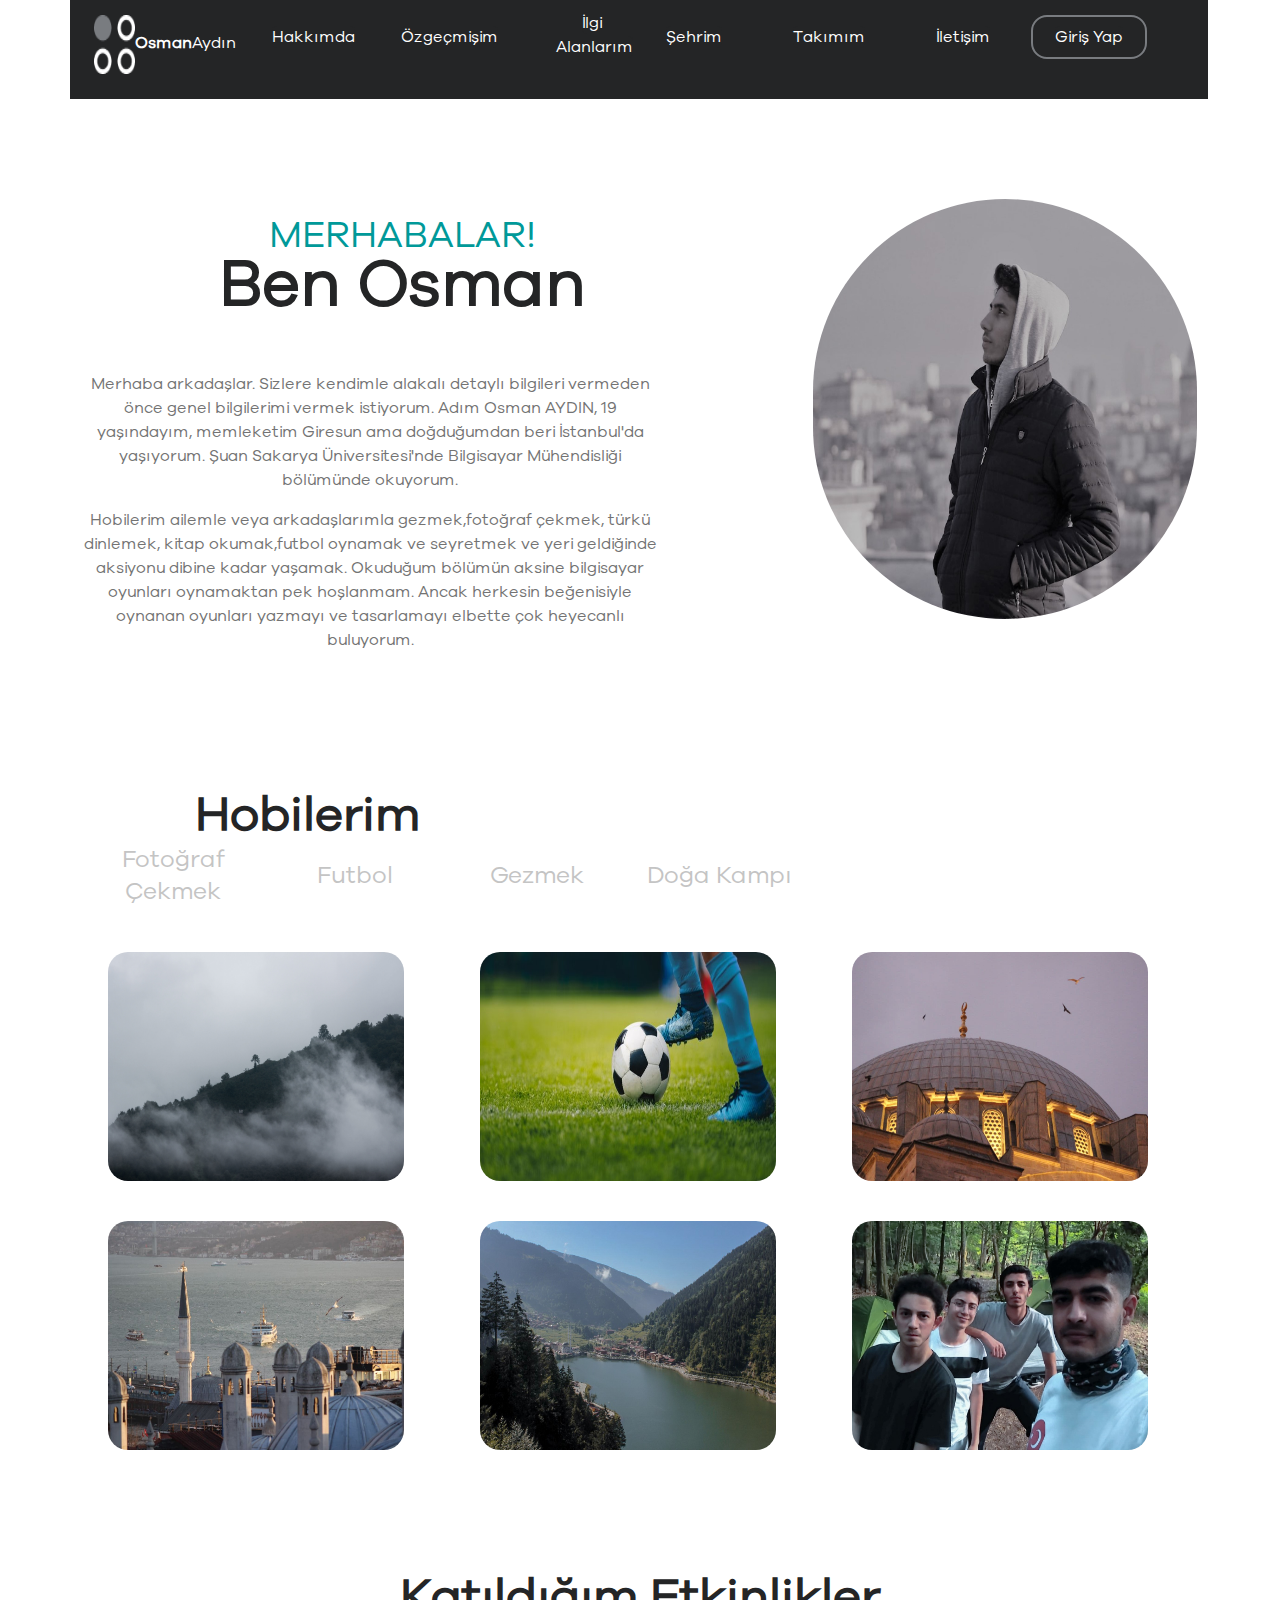
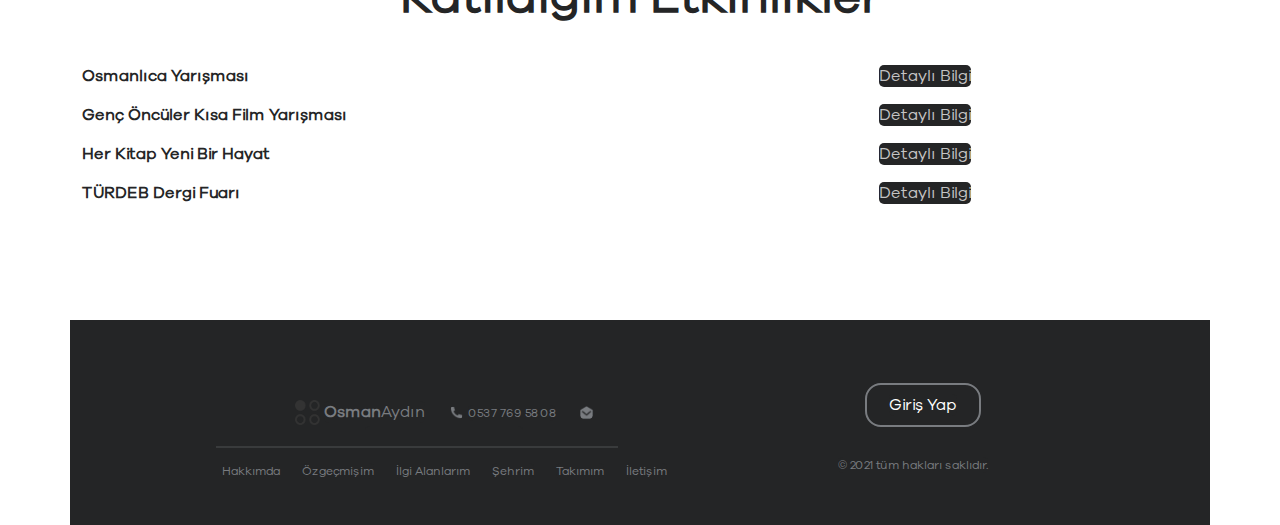
<file: Proje Ödevi/index.html>
<html>
	<head>
		<link rel="stylesheet" href="css/bootstrap.min.css">
		<link rel="stylesheet" type="text/css" href="stil.css">
		<link rel="stylesheet" type="text/css" href="sayfam.css">
		<title>Hakkımda</title>
		<meta charset="UTF-8">
	</head>

	<body>
		


		<div class="container">
			<div class="row" style="margin-bottom: 100px; width: 102%; height: 11%; background-color: #242526; color: white; ">
				<div class="col-sm-6 col-md-2 "style="padding-top:1.3%;text-align: center;"><img class="bastaresim" src="fotolar/baslik1.png" ><b>Osman</b>Aydın</div>
				<div class="col-sm-6 col-md-1" style="padding-top:2.2%; text-align: left;"><a href="index.html">Hakkımda</a> </div>
				<div class="col-sm-6 col-md-2" style="padding-top:2.2%; text-align: center;"><a href="ozgecmisim.html">Özgeçmişim</a> </div>
				<div class="col-sm-6 col-md-1" style="padding-top:1%;text-align: center;"><a href="ilgiAlanlarim.html">İlgi Alanlarım</a> </div>
				<div class="col-sm-6 col-md-1" style="padding-top:2.2%;text-align: right;"><a href="sehrim.html">Şehrim</a> </div>
				<div class="col-sm-6 col-md-2" style="padding-top:2.2%;text-align: center;"><a href="takimim.html">Takımım</a> </div>
				<div class="col-sm-6 col-md-1" style="padding-top:2.2%; text-align: left;"><a href="iletisim.html">İletişim</a> </div>
				<div class="col-sm-6 col-md-2">
					<form>
						<button class="nav-link" style="margin-top: 9%; text-align: center; color:white;border: 2px solid #797C80; border-radius: 16px;background-color: #242526; width: 70%; "><a href="girisyap.html">Giriş Yap</a></button>
					</form>
				</div>
			</div>
			<div class="row" style="margin-bottom: 125px;">
				<div class="col-sm-7">
					<h1 class="baslik" style="margin-top:20px;margin-bottom: 70px;"><p class="fw-normal">MERHABALAR!</p><b class="fw-bold" style=" font-size: 65px;  color: #242526;">Ben Osman</b></h1>
					<div class="metin">
					<p style="color: #737373;font-size: 16px; ">Merhaba arkadaşlar. Sizlere kendimle alakalı detaylı bilgileri vermeden önce genel bilgilerimi vermek istiyorum. Adım Osman AYDIN, 19 yaşındayım, memleketim Giresun ama doğduğumdan beri İstanbul'da yaşıyorum. Şuan Sakarya Üniversitesi'nde Bilgisayar Mühendisliği bölümünde okuyorum. </p>
					<p style="color: #737373;font-size: 16px;">Hobilerim ailemle veya arkadaşlarımla gezmek,fotoğraf çekmek, türkü dinlemek, kitap okumak,futbol oynamak ve seyretmek ve  yeri geldiğinde aksiyonu dibine kadar yaşamak. Okuduğum bölümün aksine bilgisayar oyunları oynamaktan pek hoşlanmam. Ancak herkesin beğenisiyle oynanan oyunları yazmayı ve tasarlamayı elbette çok heyecanlı buluyorum.</p>
					</div>
				</div>
				<div class="col-sm-5">
					<img id="resmim" src="fotolar/resmim.jpg" style="margin-left: 65px; margin-top: 0px;">
				</div>

			</div>
			<div class="row" style="margin-bottom: 45px;">
					<div class="col-sm-5"> 
						<div class="sayfaBaslik" >Hobilerim</div>
				</div>
				<div class="row"style="margin-bottom: 45px;">
					<div class="altBaslik">
						<div class="col-sm-2">Fotoğraf Çekmek </div>
						<div class="col-sm-2" style="text-align: center;">Futbol </div>
						<div class="col-sm-2" style="text-align: center;">Gezmek</div>
						<div class="col-sm-2" style="text-align: center;">Doğa Kampı</div>
					</div>
				</div>
				<div class="row"  style="margin-bottom: 40px; ">
						<div class="col-sm-4"><img class="hobiResimleri" style="width: 85%; " src="fotolar/dag.jpg"></div>
						<div class="col-sm-4"><img class="hobiResimleri" src="fotolar/futbol.jpg"></div>
						<div class="col-sm-4"><img class="hobiResimleri" src="fotolar/cami.jpg"></div>
				</div>
				<div class="row" style="margin-bottom: 80px;" >
						<div class="col-sm-4"><img class="hobiResimleri" src="fotolar/eminonu.jpg"></div>
						<div class="col-sm-4"><img class="hobiResimleri" src="fotolar/uzungol.jpg"></div>
						<div class="col-sm-4"><img class="hobiResimleri" src="fotolar/kamp.jpg"></div>
				</div>
			</div>



				<div class="row" style="margin-bottom: 45px;">
					<div class="sayfaBaslik" >Katıldığım Etkinlikler</div>
				</div>

				<div class="row" style="margin-bottom: 100px;">
					<div class="katildigimEtkinlikler">
						<div class="col-sm-12">
							<div class="row" style="margin-bottom: 15px;">
								<div class="col-sm-6" style="text-align: left;"><b>Osmanlıca Yarışması</b></div>
								<div class="col-sm-6" style="text-align: center;"><a href="https://istanbul.meb.gov.tr/www/liseli-gencler-osmanlica-yarisiyor/icerik/1790" style="text-decoration: none; color: #C4C4C4;" >Detaylı Bilgi</a></div>
							</div>
							<div class="row" style="margin-bottom: 15px;">
								<div class="col-sm-6" style="text-align: left;"><b>Genç Öncüler Kısa Film Yarışması</b></div>
								<div class="col-sm-6" style="text-align: center;"><a href="https://www.genconculer.com/genc-onculer-kisadan-hisse-kisa-film-gunleri-tanitimi-yapildi.html?yazi=genc-onculer-kisadan-hisse-kisa-film-gunleri-tanitimi-yapildi" style="text-decoration: none; color: #C4C4C4;" >Detaylı Bilgi</a></div>
							</div>
							<div class="row" style="margin-bottom: 15px;">
								<div class="col-sm-6" style="text-align: left;"><b>Her Kitap Yeni Bir Hayat</b></div>
								<div class="col-sm-6" style="text-align: center;"><a href="https://onder.org.tr/tr/Haber/her-kitap-yeni-bir-hayat-hb2e9ce" style="text-decoration: none; color: #C4C4C4;" >Detaylı Bilgi</a></div>
							</div>
							<div class="row" style="margin-bottom: 15px;">
								<div class="col-sm-6" style="text-align: left;"><b>TÜRDEB Dergi Fuarı</b></div>
								<div class="col-sm-6" style=" text-align: center;"><a href="https://www.turdeb.org/fuarlar/uluslararasi-dergi-fuari/" style="margin-bottom:500px; text-decoration: none; color: #C4C4C4;" >Detaylı Bilgi</a></div>
							</div>
						</div>
					</div>
				</div>
				<!-- footer -->
				<div class="row" style="background-color:#242526; height: 110px;  " > 
						<div class="col-md-5" style="margin-left:12%; margin-top: 80px;">
							<img src="fotolar/baslik.png" style=" width: 25px; height: 25px;">
							<a style="color: #797C80; background-color:#242526;" ><b>Osman</b>Aydın</a>
							<img src="fotolar/phone.png" style="margin-left: 20px; border-radius: 10px; width: 15px; height: 15px;">
							<a style=" color: #797C80; background-color:#242526; font-size: 12px;" >0537 769 58 08</a>
							<img src="fotolar/mail.png" style="margin-left: 20px; border-radius: 10px; width: 15px; height: 15px;">
							<a style=" color: #797C80; background-color:#242526; font-size: 12px;" >osmnaydin1453@gmail.com</a>
						</div>
						<div class="col-md-2" style="margin-left:15%; margin-top: 60px; ">
							<form>
						<button class="nav-link" style="margin-top: 2%; text-align: center; color:white;border: 2px solid #797C80; border-radius: 16px;background-color: #242526; width: 70%; "><a href="girisyap.html">Giriş Yap</a></button>
					</form>
						</div>

				</div>
				<div class="row">
					<div class="col-sm-12" style="background-color:#242526; height: 15px;"><hr style=" margin-left:12% ;width:36%; border: 1px solid #797C80;"/></div>
				</div>		
				<div class="row" style="background-color:#242526; height: 80px; font-size: 12px;" >
						<div class="col-md-5" style="margin-left:12%;margin-top:1.5%;"> 
							<a style="color: #797C80" href="index.html">Hakkımda</a> 
							<a style="margin-left:19px; color: #797C80" href="ozgecmisim.html">Özgeçmişim</a>
							<a style="margin-left:19px; color: #797C80" href="ilgiAlanlarim.html">İlgi Alanlarım</a> 
							<a style="margin-left:19px; color: #797C80" href="sehrim.html">Şehrim</a>
							<a style="margin-left:19px; color: #797C80" href="takimim.html">Takımım</a>
							<a style="margin-left:19px; color: #797C80" href="iletisim.html">İletişim</a>
						</div>
						<div class="col-md-5" style="text-align: left; margin-top:1%;">
							<a style="margin-left:32%; color:#797C80">© 2021 tüm hakları saklıdır.</a>
						</div>
				</div>

		</div>


		
	</body>
</html>
</file>
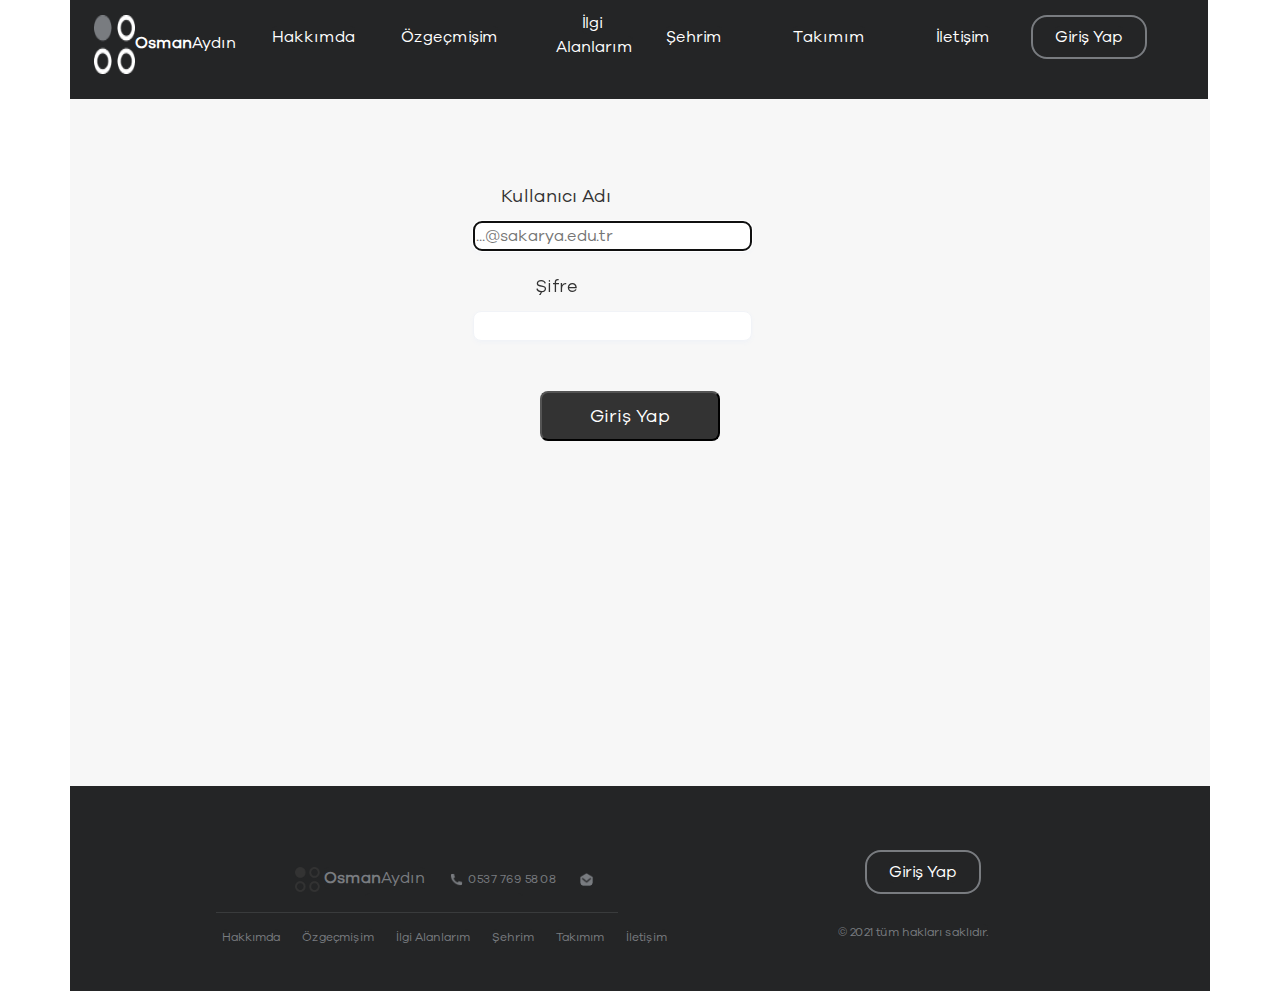
<file: Proje Ödevi/girisyap.html>
<html>
	<head>
		<link rel="stylesheet" href="css/bootstrap.min.css">
		<link rel="stylesheet" type="text/css" href="stil.css">
		<link rel="stylesheet" type="text/css" href="sayfam.css">
		<title>Giriş Yap</title>
		<meta charset="UTF-8">
	</head>

	<body>
		
		<div class="container">
			<div class="row" style="width: 102%; height: 11%; background-color: #242526; color: white; ">
				<div class="col-sm-6 col-md-2 "style="padding-top:1.3%;text-align: center;"><img class="bastaresim" src="fotolar/baslik1.png" ><b>Osman</b>Aydın</div>
				<div class="col-sm-6 col-md-1" style="padding-top:2.2%; text-align: left;"><a href="index.html">Hakkımda</a> </div>
				<div class="col-sm-6 col-md-2" style="padding-top:2.2%; text-align: center;"><a href="ozgecmisim.html">Özgeçmişim</a> </div>
				<div class="col-sm-6 col-md-1" style="padding-top:1%;text-align: center;"><a href="ilgiAlanlarim.html">İlgi Alanlarım</a> </div>
				<div class="col-sm-6 col-md-1" style="padding-top:2.2%;text-align: right;"><a href="sehrim.html">Şehrim</a> </div>
				<div class="col-sm-6 col-md-2" style="padding-top:2.2%;text-align: center;"><a href="takimim.html">Takımım</a> </div>
				<div class="col-sm-6 col-md-1" style="padding-top:2.2%; text-align: left;"><a href="iletisim.html">İletişim</a> </div>
				<div class="col-sm-6 col-md-2">
					<form>
						<button class="nav-link" style="margin-top: 9%; text-align: center; color:white;border: 2px solid #797C80; 
						border-radius: 16px;background-color: #242526; width: 70%; "><a href="girisyap.html">Giriş Yap</a></button>
					</form>
				</div>
			</div>

			
			<div class="row" style=" background-color: #F7F7F7;">
				<form name="formum" action="girisyap.php" method="post"  style="margin-bottom: 45px;">
					<div class="col-sm-12 col-md-6"> <label style="margin-top: 15%;" class="iletisimLabel" for="kullaniciAdi">Kullanıcı Adı</label>   </div>
					<div class="col-sm-12 col-md-6"> <input type="email" class="iletisimText" name="kullaniciAdi" id="kullaniciAdi" 
						placeholder="...@sakarya.edu.tr" autofocus>  </div>
					<div class="col-sm-12 col-md-6"> <label class="iletisimLabel" for="sifre">Şifre</label>   </div>
					<div class="col-sm-12 col-md-6"> <input type="password" class="iletisimText" name="sifre" id="sifre" required>  </div>

					<div class="col-sm-12 col-md-6 "> <input class="buton" style="margin-top:50px; font-size: 18px; background-color: #333333; 
					margin-left: 82%; border-radius: 8px; width: 180px;
						margin-bottom: 300px; " type="submit" value="Giriş Yap"></div>
				</form>
				
			</div>






			<!-- footer -->
			<div class="row" style="background-color:#242526; height: 110px;  " > 
						<div class="col-md-5" style="margin-left:12%; margin-top: 80px;">
							<img src="fotolar/baslik.png" style="width: 25px; height: 25px;">
							<a style="color: #797C80; background-color:#242526;" ><b>Osman</b>Aydın</a>
							<img src="fotolar/phone.png" style="margin-left: 20px; border-radius: 10px; width: 15px; height: 15px;">
							<a style=" color: #797C80; background-color:#242526; font-size: 12px;" >0537 769 58 08</a>
							<img src="fotolar/mail.png" style="margin-left: 20px; border-radius: 10px; width: 15px; height: 15px;">
							<a style=" color: #797C80; background-color:#242526; font-size: 12px;" >osmnaydin1453@gmail.com</a>
						</div>
						<div class="col-md-2" style="margin-left:15%; margin-top: 60px; ">
							<form>
								<button class="nav-link" style="margin-top: 2%; text-align: center; color:white;border: 2px solid #797C80;
								 border-radius: 16px;background-color: #242526; width: 70%; "><a href="girisyap.html">Giriş Yap</a></button>
							</form>
						</div>

			</div>
			<div class="row">
					<div class="col-sm-12" style="background-color:#242526; height: 15px;"><hr style=" margin-left:12% ;width:36%; 
					border-bottom: 1px solid #797C80;"/></div>
			</div>		
			<div class="row" style="background-color:#242526; height: 80px; font-size: 12px;" >
					<div class="col-md-5" style="margin-left:12%;margin-top:1.5%;"> 
						<a style="color: #797C80" href="index.html">Hakkımda</a> 
						<a style="margin-left:19px; color: #797C80" href="ozgecmisim.html">Özgeçmişim</a>
						<a style="margin-left:19px; color: #797C80" href="ilgiAlanlarim.html">İlgi Alanlarım</a> 
						<a style="margin-left:19px; color: #797C80" href="sehrim.html">Şehrim</a>
						<a style="margin-left:19px; color: #797C80" href="takimim.html">Takımım</a>
						<a style="margin-left:19px; color: #797C80" href="iletisim.html">İletişim</a>
					</div>
					<div class="col-md-5" style="text-align: left; margin-top:1%;">
						<a style="margin-left:32%; color:#797C80">© 2021 tüm hakları saklıdır.</a>
					</div>
			</div>



		</div>


	</body>


</html>
</file>
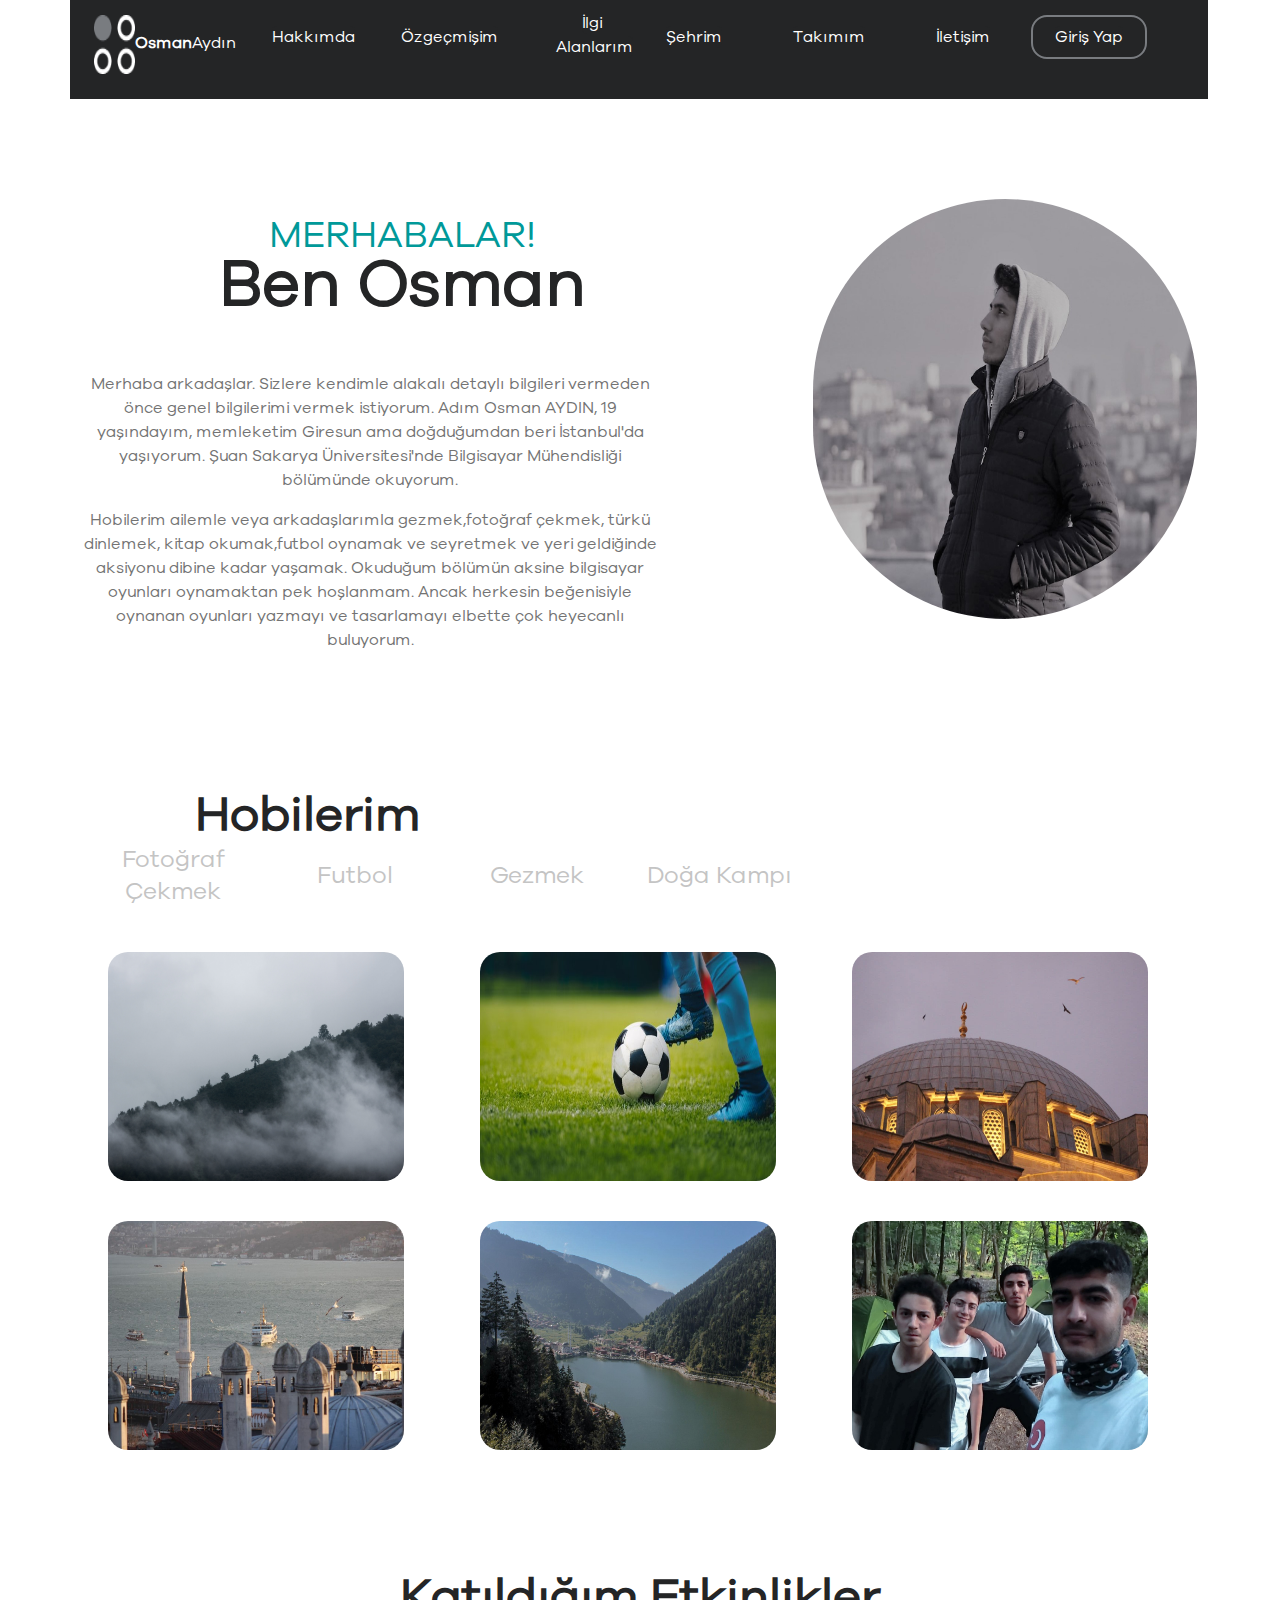
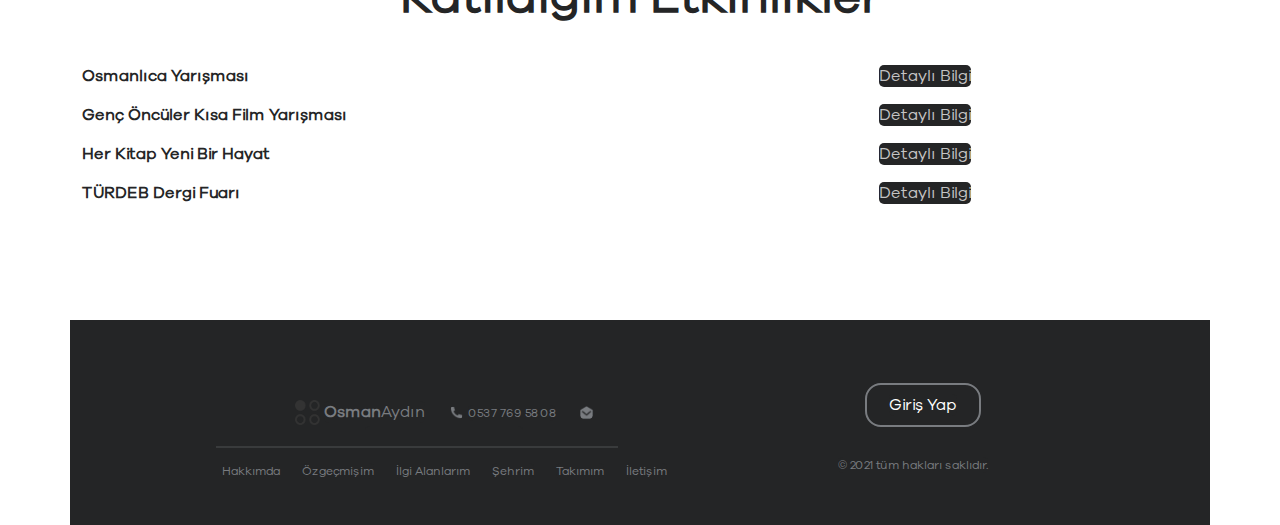
<file: Proje Ödevi/girisyap1.html>
<html>
	<head>
		<link rel="stylesheet" href="css/bootstrap.min.css">
		<link rel="stylesheet" type="text/css" href="stil.css">
		<link rel="stylesheet" type="text/css" href="sayfam.css">
		<title>Hakkımda</title>
		<meta charset="UTF-8">
	</head>

	<body>
		
        <script type="text/javascript">
            alert("Hoşgeldin Osman!")
        </script>

		<div class="container">
			<div class="row" style="margin-bottom: 100px; width: 102%; height: 11%; background-color: #242526; color: white; ">
				<div class="col-sm-6 col-md-2 "style="padding-top:1.3%;text-align: center;"><img class="bastaresim" src="fotolar/baslik1.png" ><b>Osman</b>Aydın</div>
				<div class="col-sm-6 col-md-1" style="padding-top:2.2%; text-align: left;"><a href="http://webtekprojem.42web.io/index.html">Hakkımda</a> </div>
				<div class="col-sm-6 col-md-2" style="padding-top:2.2%; text-align: center;"><a href="http://webtekprojem.42web.io/ozgecmisim.html">Özgeçmişim</a> </div>
				<div class="col-sm-6 col-md-1" style="padding-top:1%;text-align: center;"><a href="http://webtekprojem.42web.io/ilgiAlanlarim.html">İlgi Alanlarım</a> </div>
				<div class="col-sm-6 col-md-1" style="padding-top:2.2%;text-align: right;"><a href="http://webtekprojem.42web.io/sehrim.html">Şehrim</a> </div>
				<div class="col-sm-6 col-md-2" style="padding-top:2.2%;text-align: center;"><a href="http://webtekprojem.42web.io/takimim.html">Takımım</a> </div>
				<div class="col-sm-6 col-md-1" style="padding-top:2.2%; text-align: left;"><a href="http://webtekprojem.42web.io/iletisim.html">İletişim</a> </div>
				<div class="col-sm-6 col-md-2">
					<form>
						<button class="nav-link" style="margin-top: 9%; text-align: center; color:white;border: 2px solid #797C80; border-radius: 16px;background-color: #242526; width: 70%; "><a href="http://webtekprojem.42web.io/girisyap.html">Giriş Yap</a></button>
					</form>
				</div>
			</div>
			<div class="row" style="margin-bottom: 125px;">
				<div class="col-sm-7">
					<h1 class="baslik" style="margin-top:20px;margin-bottom: 70px;"><p class="fw-normal">MERHABALAR!</p><b class="fw-bold" style=" font-size: 65px;  color: #242526;">Ben Osman</b></h1>
					<div class="metin">
					<p style="color: #737373;font-size: 16px; ">Merhaba arkadaşlar. Sizlere kendimle alakalı detaylı bilgileri vermeden önce genel bilgilerimi vermek istiyorum. Adım Osman AYDIN, 19 yaşındayım, memleketim Giresun ama doğduğumdan beri İstanbul'da yaşıyorum. Şuan Sakarya Üniversitesi'nde Bilgisayar Mühendisliği bölümünde okuyorum. </p>
					<p style="color: #737373;font-size: 16px;">Hobilerim ailemle veya arkadaşlarımla gezmek,fotoğraf çekmek, türkü dinlemek, kitap okumak,futbol oynamak ve seyretmek ve  yeri geldiğinde aksiyonu dibine kadar yaşamak. Okuduğum bölümün aksine bilgisayar oyunları oynamaktan pek hoşlanmam. Ancak herkesin beğenisiyle oynanan oyunları yazmayı ve tasarlamayı elbette çok heyecanlı buluyorum.</p>
					</div>
				</div>
				<div class="col-sm-5">
					<img id="resmim" src="fotolar/resmim.jpg" style="margin-left: 65px; margin-top: 0px;">
				</div>

			</div>
			<div class="row" style="margin-bottom: 45px;">
					<div class="col-sm-5"> 
						<div class="sayfaBaslik" >Hobilerim</div>
				</div>
				<div class="row"style="margin-bottom: 45px;">
					<div class="altBaslik">
						<div class="col-sm-2">Fotoğraf Çekmek </div>
						<div class="col-sm-2" style="text-align: center;">Futbol </div>
						<div class="col-sm-2" style="text-align: center;">Gezmek</div>
						<div class="col-sm-2" style="text-align: center;">Doğa Kampı</div>
					</div>
				</div>
				<div class="row"  style="margin-bottom: 40px; ">
						<div class="col-sm-4"><img class="hobiResimleri" style="width: 85%; " src="fotolar/dag.jpg"></div>
						<div class="col-sm-4"><img class="hobiResimleri" src="fotolar/futbol.jpg"></div>
						<div class="col-sm-4"><img class="hobiResimleri" src="fotolar/cami.jpg"></div>
				</div>
				<div class="row" style="margin-bottom: 80px;" >
						<div class="col-sm-4"><img class="hobiResimleri" src="fotolar/eminonu.jpg"></div>
						<div class="col-sm-4"><img class="hobiResimleri" src="fotolar/uzungol.jpg"></div>
						<div class="col-sm-4"><img class="hobiResimleri" src="fotolar/kamp.jpg"></div>
				</div>
			</div>



				<div class="row" style="margin-bottom: 45px;">
					<div class="sayfaBaslik" >Katıldığım Etkinlikler</div>
				</div>

				<div class="row" style="margin-bottom: 100px;">
					<div class="katildigimEtkinlikler">
						<div class="col-sm-12">
							<div class="row" style="margin-bottom: 15px;">
								<div class="col-sm-6" style="text-align: left;"><b>Osmanlıca Yarışması</b></div>
								<div class="col-sm-6" style="text-align: center;"><a href="https://istanbul.meb.gov.tr/www/liseli-gencler-osmanlica-yarisiyor/icerik/1790" style="text-decoration: none; color: #C4C4C4;" >Detaylı Bilgi</a></div>
							</div>
							<div class="row" style="margin-bottom: 15px;">
								<div class="col-sm-6" style="text-align: left;"><b>Genç Öncüler Kısa Film Yarışması</b></div>
								<div class="col-sm-6" style="text-align: center;"><a href="https://www.genconculer.com/genc-onculer-kisadan-hisse-kisa-film-gunleri-tanitimi-yapildi.html?yazi=genc-onculer-kisadan-hisse-kisa-film-gunleri-tanitimi-yapildi" style="text-decoration: none; color: #C4C4C4;" >Detaylı Bilgi</a></div>
							</div>
							<div class="row" style="margin-bottom: 15px;">
								<div class="col-sm-6" style="text-align: left;"><b>Her Kitap Yeni Bir Hayat</b></div>
								<div class="col-sm-6" style="text-align: center;"><a href="https://onder.org.tr/tr/Haber/her-kitap-yeni-bir-hayat-hb2e9ce" style="text-decoration: none; color: #C4C4C4;" >Detaylı Bilgi</a></div>
							</div>
							<div class="row" style="margin-bottom: 15px;">
								<div class="col-sm-6" style="text-align: left;"><b>TÜRDEB Dergi Fuarı</b></div>
								<div class="col-sm-6" style=" text-align: center;"><a href="https://www.turdeb.org/fuarlar/uluslararasi-dergi-fuari/" style="margin-bottom:500px; text-decoration: none; color: #C4C4C4;" >Detaylı Bilgi</a></div>
							</div>
						</div>
					</div>
				</div>
				<!-- footer -->
				<div class="row" style="background-color:#242526; height: 110px;  " > 
						<div class="col-md-5" style="margin-left:12%; margin-top: 80px;">
							<img src="fotolar/baslik.png" style=" width: 25px; height: 25px;">
							<a style="color: #797C80; background-color:#242526;" ><b>Osman</b>Aydın</a>
							<img src="fotolar/phone.png" style="margin-left: 20px; border-radius: 10px; width: 15px; height: 15px;">
							<a style=" color: #797C80; background-color:#242526; font-size: 12px;" >0537 769 58 08</a>
							<img src="fotolar/mail.png" style="margin-left: 20px; border-radius: 10px; width: 15px; height: 15px;">
							<a style=" color: #797C80; background-color:#242526; font-size: 12px;" >osmnaydin1453@gmail.com</a>
						</div>
						<div class="col-md-2" style="margin-left:15%; margin-top: 60px; ">
							<form>
						<button class="nav-link" style="margin-top: 2%; text-align: center; color:white;border: 2px solid #797C80; border-radius: 16px;background-color: #242526; width: 70%; "><a href="girisyap.html">Giriş Yap</a></button>
					</form>
						</div>

				</div>
				<div class="row">
					<div class="col-sm-12" style="background-color:#242526; height: 15px;"><hr style=" margin-left:12% ;width:36%; border: 1px solid #797C80;"/></div>
				</div>		
				<div class="row" style="background-color:#242526; height: 80px; font-size: 12px;" >
						<div class="col-md-5" style="margin-left:12%;margin-top:1.5%;"> 
							<a style="color: #797C80" href="index.html">Hakkımda</a> 
							<a style="margin-left:19px; color: #797C80" href="ozgecmisim.html">Özgeçmişim</a>
							<a style="margin-left:19px; color: #797C80" href="ilgiAlanlarim.html">İlgi Alanlarım</a> 
							<a style="margin-left:19px; color: #797C80" href="sehrim.html">Şehrim</a>
							<a style="margin-left:19px; color: #797C80" href="takimim.html">Takımım</a>
							<a style="margin-left:19px; color: #797C80" href="iletisim.html">İletişim</a>
						</div>
						<div class="col-md-5" style="text-align: left; margin-top:1%;">
							<a style="margin-left:32%; color:#797C80">© 2021 tüm hakları saklıdır.</a>
						</div>
				</div>

		</div>


		
	</body>
</html>
</file>
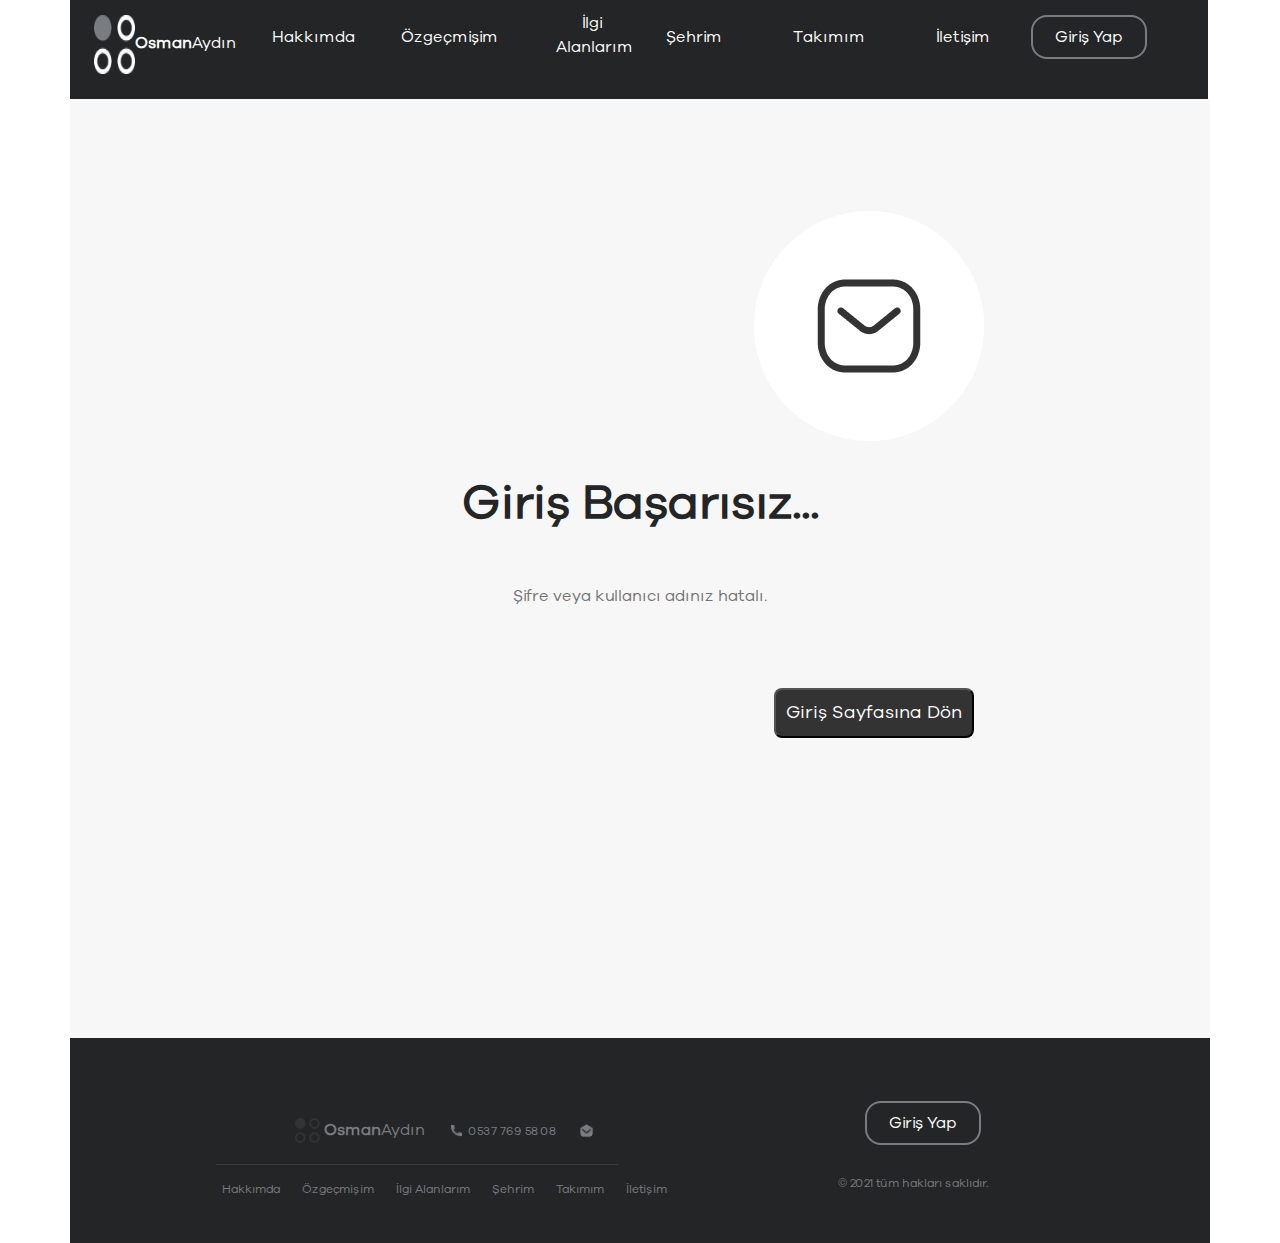
<file: Proje Ödevi/girisyap2.html>
<html>
	<head>
		<link rel="stylesheet" href="css/bootstrap.min.css">
		<link rel="stylesheet" type="text/css" href="stil.css">
		<link rel="stylesheet" type="text/css" href="sayfam.css">
		<title>Giriş Yap</title>
		<meta charset="UTF-8">
	</head>

	<body>
		
		<div class="container">
			<div class="row" style=" width: 102%; height: 11%; background-color: #242526; color: white; ">
				<div class="col-sm-6 col-md-2 "style="padding-top:1.3%;text-align: center;"><img class="bastaresim" src="fotolar/baslik1.png" ><b>Osman</b>Aydın</div>
				<div class="col-sm-6 col-md-1" style="padding-top:2.2%; text-align: left;"><a href="http://webtekprojem.42web.io/index.html">Hakkımda</a> </div>
				<div class="col-sm-6 col-md-2" style="padding-top:2.2%; text-align: center;"><a href="http://webtekprojem.42web.io/ozgecmisim.html">Özgeçmişim</a> </div>
				<div class="col-sm-6 col-md-1" style="padding-top:1%;text-align: center;"><a href="http://webtekprojem.42web.io/ilgiAlanlarim.html">İlgi Alanlarım</a> </div>
				<div class="col-sm-6 col-md-1" style="padding-top:2.2%;text-align: right;"><a href="http://webtekprojem.42web.io/sehrim.html">Şehrim</a> </div>
				<div class="col-sm-6 col-md-2" style="padding-top:2.2%;text-align: center;"><a href="http://webtekprojem.42web.io/takimim.html">Takımım</a> </div>
				<div class="col-sm-6 col-md-1" style="padding-top:2.2%; text-align: left;"><a href="http://webtekprojem.42web.io/iletisim.html">İletişim</a> </div>
				<div class="col-sm-6 col-md-2">
					<form>
						<button class="nav-link" style="margin-top: 9%; text-align: center; color:white;border: 2px solid #797C80; 
						border-radius: 16px;background-color: #242526; width: 70%; "><a href="http://webtekprojem.42web.io/girisyap.html">Giriş Yap</a></button>
					</form>
				</div>
			</div>

            <div class="row" style="background-color: #F7F7F7;">
                <div class="col-sm-12 col-md-12 "><img style="margin-left:41%; margin-top: 10%; margin-bottom:40px; " 
                    src="fotolar/iletisim2.png"> 
                </div>
                <div class="col-sm-12 col-md-12">
                    <div class="sayfaBaslik" style="margin-bottom:60px;text-align:center;" >Giriş Başarısız...</div>
                </div>
                <div class="col-sm-12 col-md-12" style="margin-bottom:80px;">
                    <div class="metinIcerik" style= " text-align:center;">Şifre veya kullanıcı adınız hatalı. </div>

                </div>
                <div class="col-sm-12 col-md-12 "><a href="http://webtekprojem.42web.io/girisyap.html" style="background-color:#F7F7F7;" ><input class="buton"  
                style="font-size: 18px; background-color: #333333; margin-left: 42%; border-radius: 8px; width: 200px; margin-bottom: 300px; " 
                type="submit" value="Giriş Sayfasına Dön"></a></div>
                
            </div>
            




            <!-- footer -->
			<div class="row" style="background-color:#242526; height: 110px;  " > 
                <div class="col-md-5" style="margin-left:12%; margin-top: 80px;">
                    <img src="fotolar/baslik.png" style="width: 25px; height: 25px;">
                    <a style="color: #797C80; background-color:#242526;" ><b>Osman</b>Aydın</a>
                    <img src="fotolar/phone.png" style="margin-left: 20px; border-radius: 10px; width: 15px; height: 15px;">
                    <a style=" color: #797C80; background-color:#242526; font-size: 12px;" >0537 769 58 08</a>
                    <img src="fotolar/mail.png" style="margin-left: 20px; border-radius: 10px; width: 15px; height: 15px;">
                    <a style=" color: #797C80; background-color:#242526; font-size: 12px;" >osmnaydin1453@gmail.com</a>
                </div>
                <div class="col-md-2" style="margin-left:15%; margin-top: 60px; ">
                    <form>
                        <button class="nav-link" style="margin-top: 2%; text-align: center; color:white;border: 2px solid #797C80;
                         border-radius: 16px;background-color: #242526; width: 70%; "><a href="http://webtekprojem.42web.io/girisyap.html">Giriş Yap</a></button>
                    </form>
                </div>

            </div>
            <div class="row">
                    <div class="col-sm-12" style="background-color:#242526; height: 15px;"><hr style=" margin-left:12% ;width:36%; 
                    border-bottom: 1px solid #797C80;"/></div>
            </div>		
            <div class="row" style="background-color:#242526; height: 80px; font-size: 12px;" >
                    <div class="col-md-5" style="margin-left:12%;margin-top:1.5%;"> 
                        <a style="color: #797C80" href="http://webtekprojem.42web.io/index.html">Hakkımda</a> 
                        <a style="margin-left:19px; color: #797C80" href="http://webtekprojem.42web.io/ozgecmisim.html">Özgeçmişim</a>
                        <a style="margin-left:19px; color: #797C80" href="http://webtekprojem.42web.io/ilgiAlanlarim.html">İlgi Alanlarım</a> 
                        <a style="margin-left:19px; color: #797C80" href="http://webtekprojem.42web.io/sehrim.html">Şehrim</a>
                        <a style="margin-left:19px; color: #797C80" href="http://webtekprojem.42web.io/takimim.html">Takımım</a>
                        <a style="margin-left:19px; color: #797C80" href="http://webtekprojem.42web.io/iletisim.html">İletişim</a>
                    </div>
                    <div class="col-md-5" style="text-align: left; margin-top:1%;">
                        <a style="margin-left:32%; color:#797C80">© 2021 tüm hakları saklıdır.</a>
                    </div>
            </div>



        </div>


        </body> 


</html>
</file>
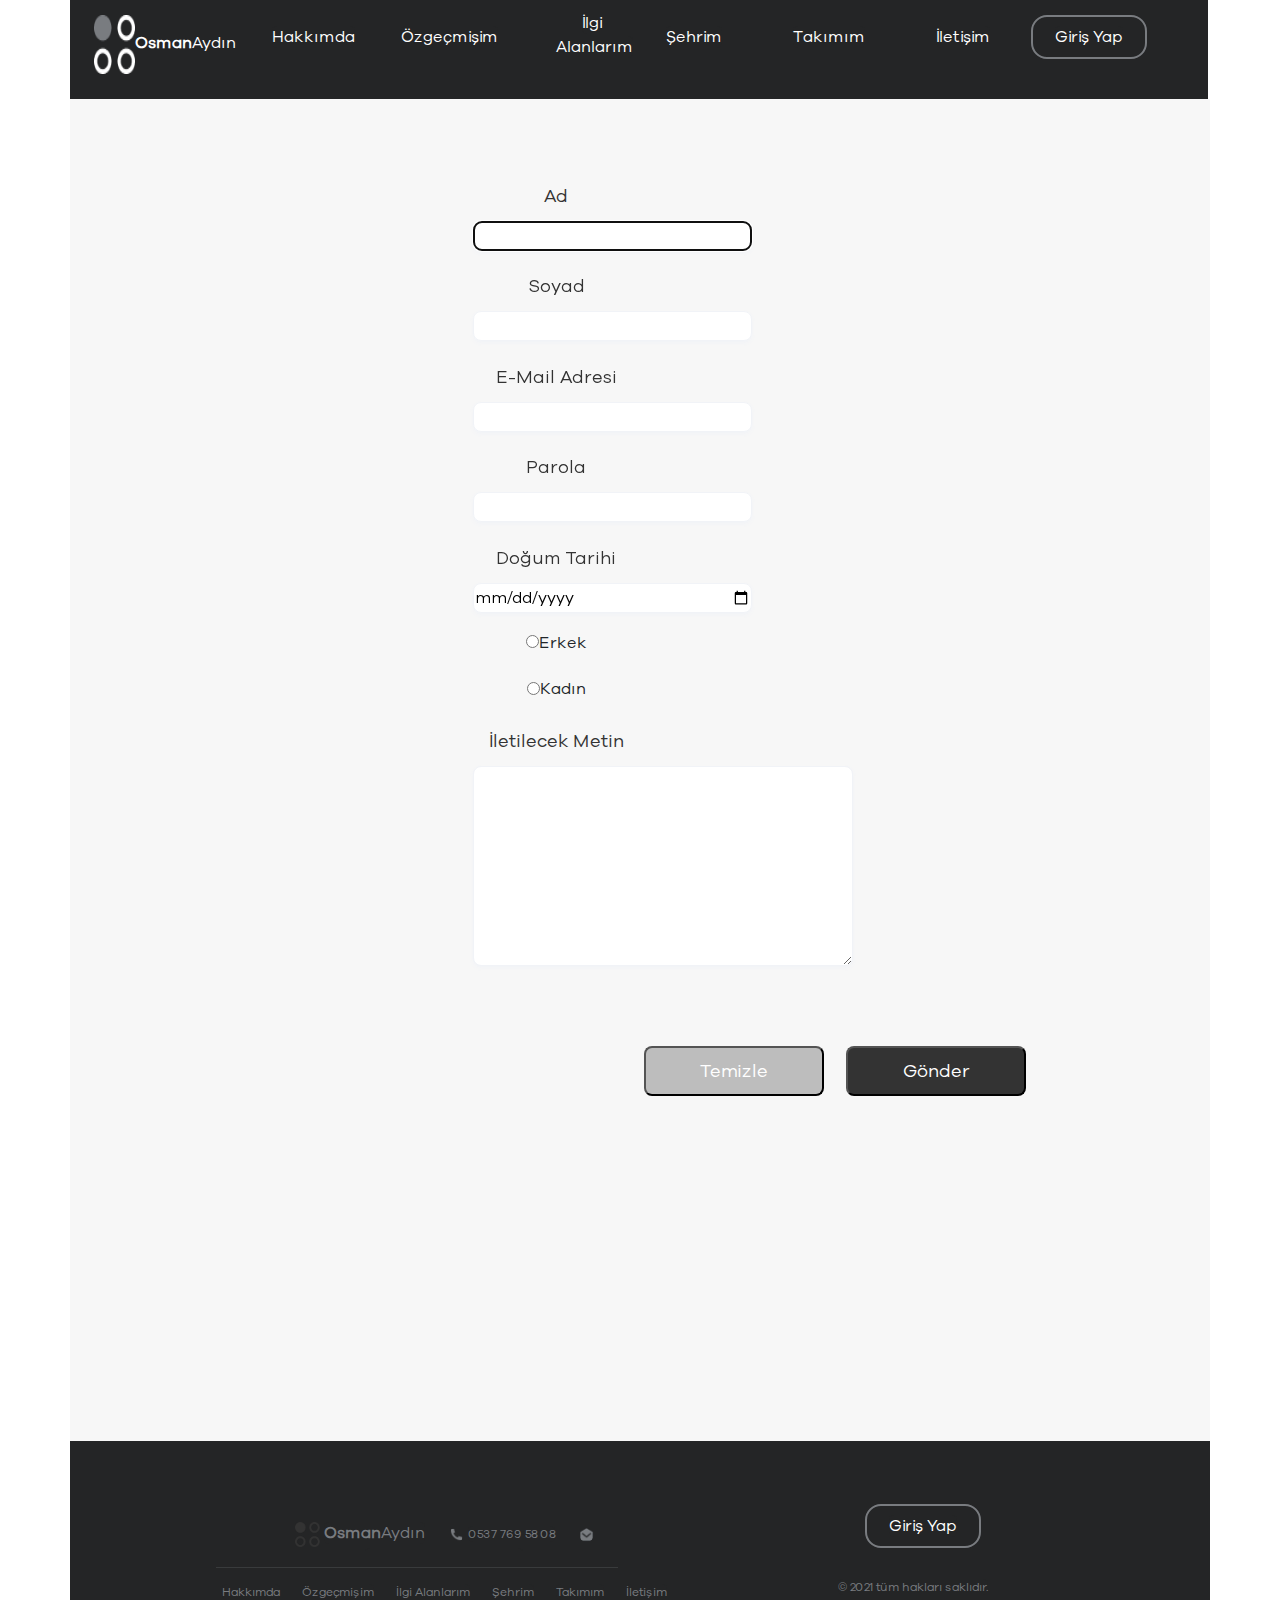
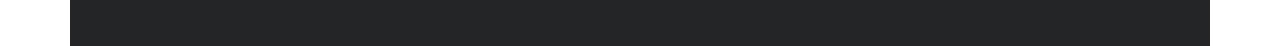
<file: Proje Ödevi/iletisim.html>
<html>
	<head>
		<link rel="stylesheet" href="css/bootstrap.min.css">
		<link rel="stylesheet" type="text/css" href="stil.css">
		<link rel="stylesheet" type="text/css" href="sayfam.css">
		<title>İletişim</title>
		<meta charset="UTF-8">
	</head>

	<body>
		
		<div class="container">
			<div class="row" style="width: 102%; height: 11%; background-color: #242526; color: white; ">
				<div class="col-sm-6 col-md-2 "style="padding-top:1.3%;text-align: center;"><img class="bastaresim" src="fotolar/baslik1.png" ><b>Osman</b>Aydın</div>
				<div class="col-sm-6 col-md-1" style="padding-top:2.2%; text-align: left;"><a href="index.html">Hakkımda</a> </div>
				<div class="col-sm-6 col-md-2" style="padding-top:2.2%; text-align: center;"><a href="ozgecmisim.html">Özgeçmişim</a> </div>
				<div class="col-sm-6 col-md-1" style="padding-top:1%;text-align: center;"><a href="ilgiAlanlarim.html">İlgi Alanlarım</a> </div>
				<div class="col-sm-6 col-md-1" style="padding-top:2.2%;text-align: right;"><a href="sehrim.html">Şehrim</a> </div>
				<div class="col-sm-6 col-md-2" style="padding-top:2.2%;text-align: center;"><a href="takimim.html">Takımım</a> </div>
				<div class="col-sm-6 col-md-1" style="padding-top:2.2%; text-align: left;"><a href="iletisim.html">İletişim</a> </div>
				<div class="col-sm-6 col-md-2">
					<form>
						<button class="nav-link" style="margin-top: 9%; text-align: center; color:white;border: 2px solid #797C80; border-radius: 16px;background-color: #242526; width: 70%; "><a href="girisyap.html">Giriş Yap</a></button>
					</form>
				</div>
			</div>

			

			
			<div class="row" style="background-color: #F7F7F7;">






				<script type="text/javascript">

					function kontrolEt()
					{
						var ad= document.forms["formum"]["adi"].value;
						if(ad=="")
						{
							alert("Lütfen bir isim giriniz.");
							return false;
						}
						var soyad= document.forms["formum"]["soyadi"].value;
						if(soyad=="")
						{
							alert("Lütfen bir soyad giriniz...");
							return false;
						}
						var sifre= document.forms["formum"]["sifre"].value;
						if(sifre=="")
						{
							alert("Lütfen bir parola giriniz...");
							return false;
						}
						var dogTar= document.forms["formum"]["dogumTarihi"].value;
						if(dogTar=="")
						{
							alert("Lütfen doğum tarihinizi giriniz...");
							return false;
						}

						var metin=document.forms["formum"]["iletilecekMetin"].value;
						if(metin=="")
						{
							alert("Lütfen iletilecek metni giriniz...");
							return false;
						}


					}

			</script>

				<form name="formum" onsubmit="return kontrolEt()" action="iletisim.php" method="post"  style="margin-bottom: 45px;">
					<div class="col-sm-12 col-md-6"> <label style="margin-top: 15%;" class="iletisimLabel" for="adi">Ad</label>   </div>
					<div class="col-sm-12 col-md-6"> <input type="text" class="iletisimText" name="adi" id="adi" autofocus>  </div>
					<div class="col-sm-12 col-md-6"> <label class="iletisimLabel" for="soyadi">Soyad</label>   </div>
					<div class="col-sm-12 col-md-6"> <input type="text" class="iletisimText" name="soyadi" id="soyadi" >  </div>
					<div class="col-sm-12 col-md-6"> <label class="iletisimLabel" for="email">E-Mail Adresi</label>   </div>
					<div class="col-sm-12 col-md-6"> <input type="email" class="iletisimText" name="email" id="email" >  </div>
					<div class="col-sm-12 col-md-6"> <label class="iletisimLabel" for="sifre">Parola</label>   </div>
					<div class="col-sm-12 col-md-6"> <input type="password" class="iletisimText" name="sifre" >  </div>
					<div class="col-sm-12 col-md-6"> <label class="iletisimLabel" for="dogumTarihi">Doğum Tarihi</label>   </div>
					<div class="col-sm-12 col-md-6"> <input class="iletisimText" style="width: 50%;" type="date" name="dogumTarihi" id="dogumTarihi"></div>
					<div class="col-sm-6 col-md-6"> <input class="iletisimLabel" type="radio" name="cinsiyet" value="erkek" required>Erkek 
						<input class="iletisimLabel" type="radio" name="cinsiyet" value="kadin">Kadın</div> 

					<div class="col-sm-12 col-md-6"> <label class="iletisimLabel" for="iletilecekMetin">İletilecek Metin</label>   </div>
					<div class="col-sm-6 col-md-6"> <textarea class="iletisimText" style="margin-bottom: 80px; 
					width: 380px; height: 200px;" name="iletilecekMetin" id="iletilecekMetin"></textarea></div>

					<div class="col-sm-6 col-md-12 "> <input class="buton" style="font-size: 18px; background-color:  #BDBDBD; 
					border-radius: 8px; margin-left: 35%; width: 180px;" type="reset" value="Temizle"><input class="buton" 
					style="font-size: 18px; background-color: #333333; margin-left: 2%; border-radius: 8px; width: 180px;
					margin-bottom: 300px; " type="submit" value="Gönder"></div>


						

				</form>


			</div>
			









			<!-- footer -->
			<div class="row" style="background-color:#242526; height: 110px; " > 
						<div class="col-md-5" style="margin-left:12%; margin-top: 80px;">
							<img src="fotolar/baslik.png" style="width: 25px; height: 25px;">
							<a style="color: #797C80; background-color:#242526;" ><b>Osman</b>Aydın</a>
							<img src="fotolar/phone.png" style="margin-left: 20px; border-radius: 10px; width: 15px; height: 15px;">
							<a style=" color: #797C80; background-color:#242526; font-size: 12px;" >0537 769 58 08</a>
							<img src="fotolar/mail.png" style="margin-left: 20px; border-radius: 10px; width: 15px; height: 15px;">
							<a style=" color: #797C80; background-color:#242526; font-size: 12px;" >osmnaydin1453@gmail.com</a>
						</div>
						<div class="col-md-2" style="margin-left:15%; margin-top: 60px; ">
							<form>
						<button class="nav-link" style="margin-top: 2%; text-align: center; color:white;border: 2px solid #797C80; border-radius: 16px;background-color: #242526; width: 70%; "><a href="girisyap.html">Giriş Yap</a></button>
					</form>
						</div>

			</div>
			<div class="row">
					<div class="col-sm-12" style="background-color:#242526; height: 15px;"><hr style=" margin-left:12% ;width:36%; border-bottom: 1px solid #797C80;"/></div>
			</div>
					
			<div class="row" style="background-color:#242526; height: 80px; font-size: 12px;" >
					<div class="col-md-5" style="margin-left:12%;margin-top:1.5%;"> 
						<a style="color: #797C80" href="index.html">Hakkımda</a> 
						<a style="margin-left:19px; color: #797C80" href="ozgecmisim.html">Özgeçmişim</a>
						<a style="margin-left:19px; color: #797C80" href="ilgiAlanlarim.html">İlgi Alanlarım</a> 
						<a style="margin-left:19px; color: #797C80" href="sehrim.html">Şehrim</a>
						<a style="margin-left:19px; color: #797C80" href="takimim.html">Takımım</a>
						<a style="margin-left:19px; color: #797C80" href="iletisim.html">İletişim</a>
					</div>
					<div class="col-md-5" style="text-align: left; margin-top:1%;">
						<a style="margin-left:32%; color:#797C80">© 2021 tüm hakları saklıdır.</a>
					</div>
			</div>



		</div>


	</body>


</html>
</file>
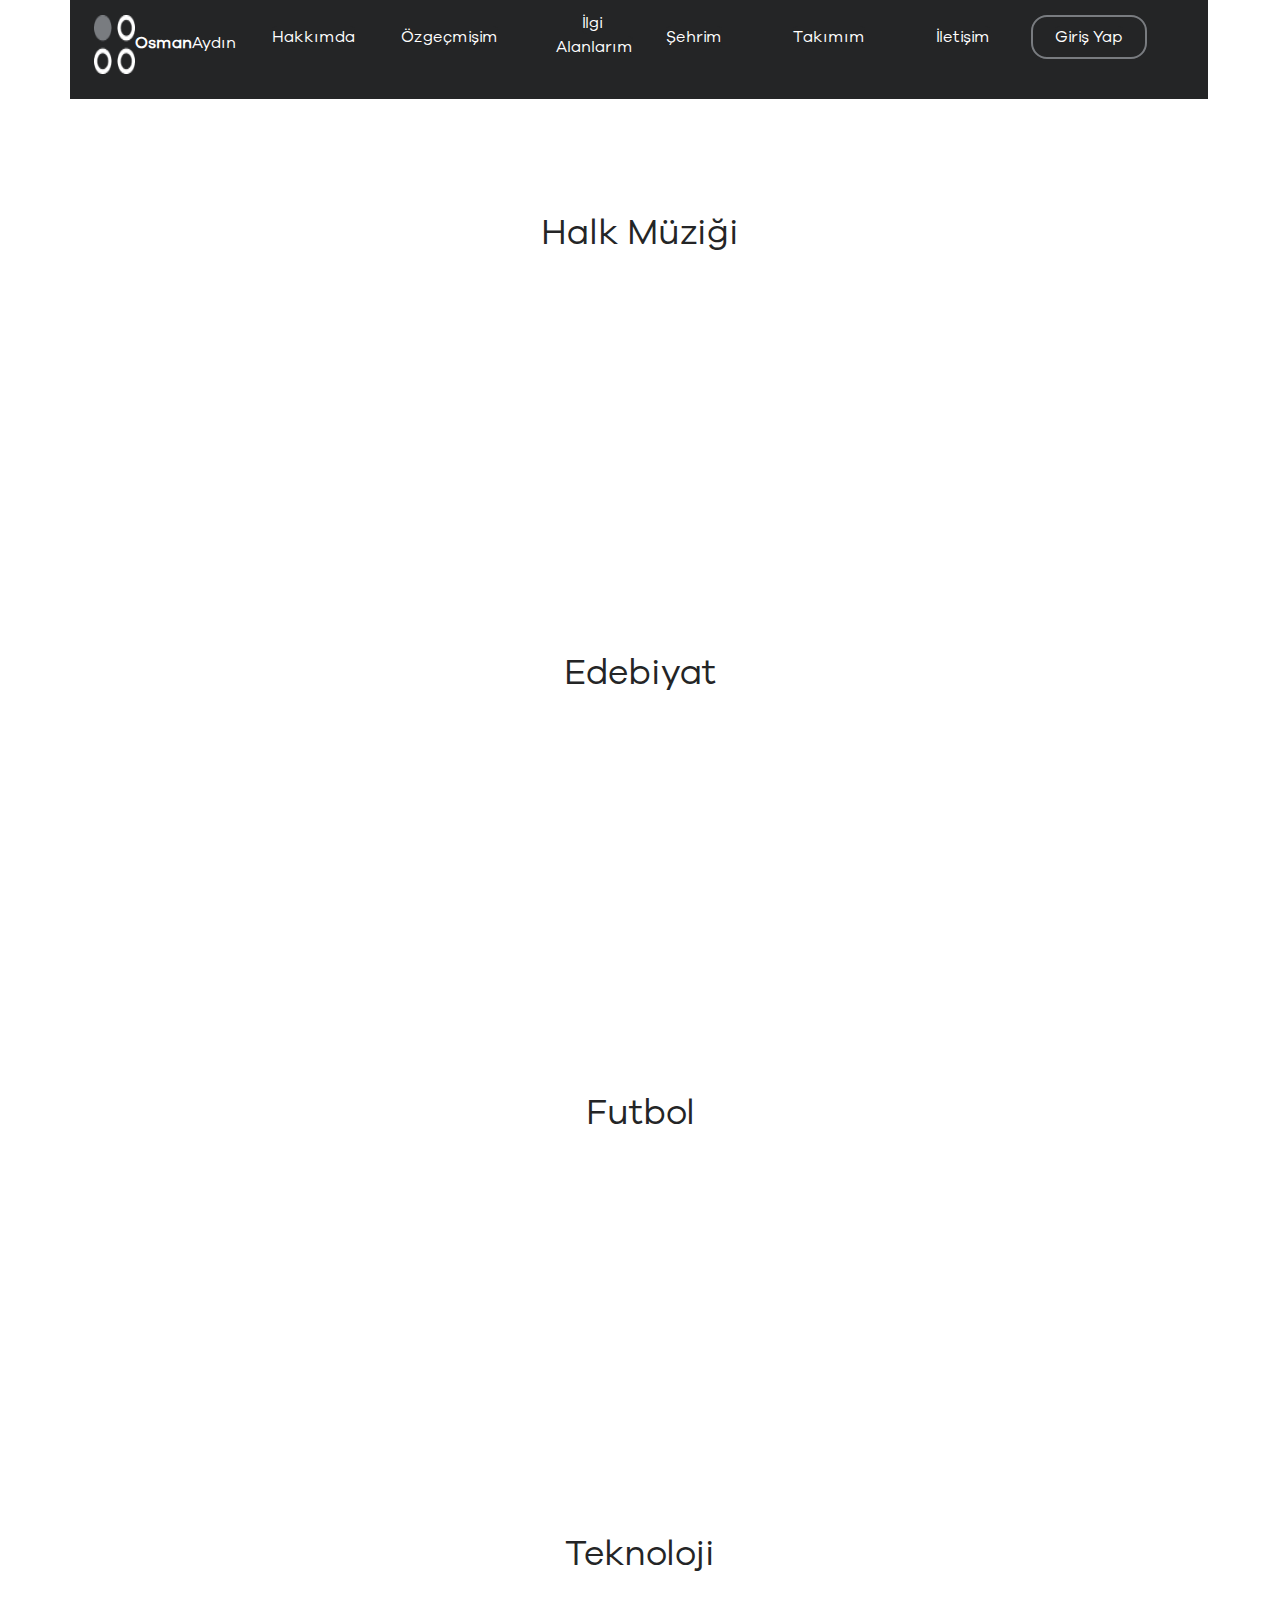
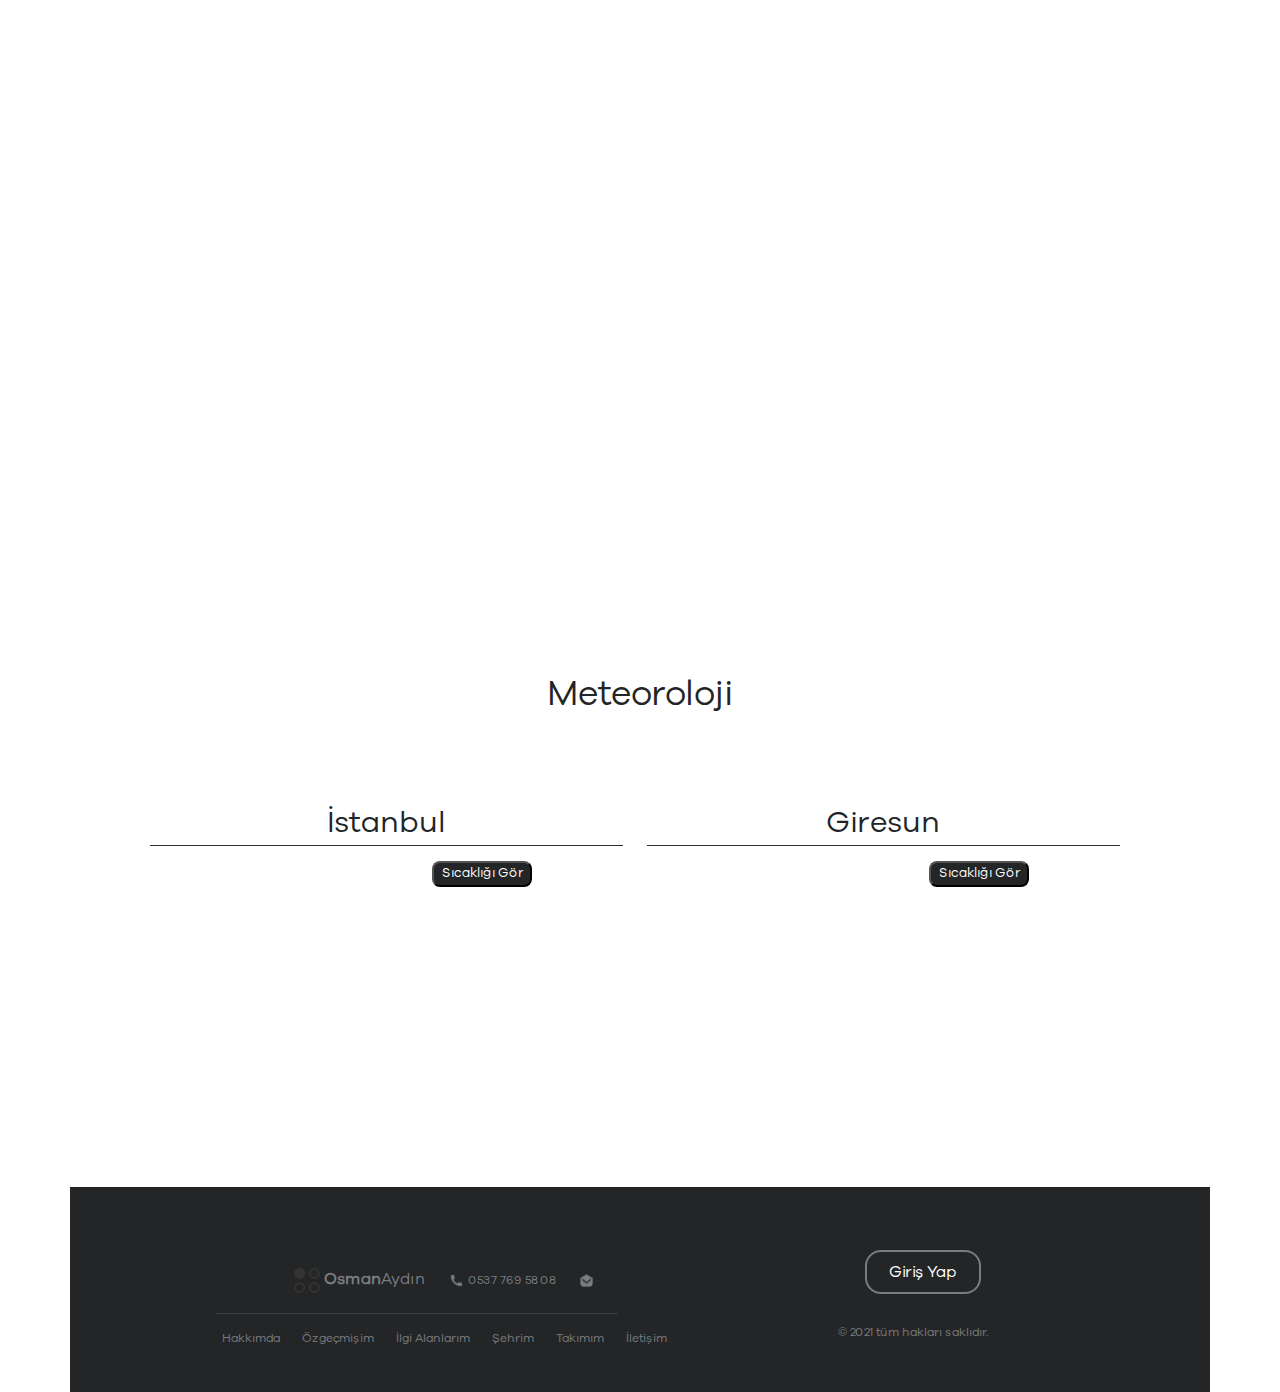
<file: Proje Ödevi/ilgiAlanlarim.html>
<html>
	<head>
		<link rel="stylesheet" href="css/bootstrap.min.css">
		<link rel="stylesheet" type="text/css" href="stil.css">
		<link rel="stylesheet" type="text/css" href="sayfam.css">
		<title>İlgi Alanlarım</title>
		<meta charset="UTF-8">
	</head>

	<body>
		
		<div class="container">
			<div class="row" style="margin-bottom: 100px; width: 102%; height: 11%; background-color: #242526; color: white; ">
				<div class="col-sm-6 col-md-2 "style="padding-top:1.3%;text-align: center;"><img class="bastaresim" src="fotolar/baslik1.png" ><b>Osman</b>Aydın</div>
				<div class="col-sm-6 col-md-1" style="padding-top:2.2%; text-align: left;"><a href="index.html">Hakkımda</a> </div>
				<div class="col-sm-6 col-md-2" style="padding-top:2.2%; text-align: center;"><a href="ozgecmisim.html">Özgeçmişim</a> </div>
				<div class="col-sm-6 col-md-1" style="padding-top:1%;text-align: center;"><a href="ilgiAlanlarim.html">İlgi Alanlarım</a> </div>
				<div class="col-sm-6 col-md-1" style="padding-top:2.2%;text-align: right;"><a href="sehrim.html">Şehrim</a> </div>
				<div class="col-sm-6 col-md-2" style="padding-top:2.2%;text-align: center;"><a href="takimim.html">Takımım</a> </div>
				<div class="col-sm-6 col-md-1" style="padding-top:2.2%; text-align: left;"><a href="iletisim.html">İletişim</a> </div>
				<div class="col-sm-6 col-md-2">
					<form>
						<button class="nav-link" style="margin-top: 9%; text-align: center; color:white;border: 2px solid #797C80; border-radius: 16px;background-color: #242526; width: 70%; "><a href="girisyap.html">Giriş Yap</a></button>
					</form>
				</div>
			</div>
			

			<div class="row" style="margin-bottom: 80px;">
				<div class="baslikIcerik"><div class="col-sm-2 col-md-12"> Halk Müziği </div> </div>
			</div>
			<div class="row" style="margin-bottom: 150px; margin-left: 5%;">
				<div class="col-sm-12 col-md-4"> <iframe style="border-radius: 20px; width: 95% height:100%;" src="https://www.youtube.com/embed/fHGV2Rsh0Pc" title="YouTube video player" frameborder="0" allow="accelerometer; autoplay; clipboard-write; encrypted-media; gyroscope; picture-in-picture" allowfullscreen></iframe></div>
				<div class="col-sm-12 col-md-4"> <iframe style="border-radius: 20px; width: 95% height:100%;" src="https://www.youtube.com/embed/s6vXWtNZu0c" title="YouTube video player" frameborder="0" allow="accelerometer; autoplay; clipboard-write; encrypted-media; gyroscope; picture-in-picture" allowfullscreen></iframe></div>
				<div class="col-sm-12 col-md-4"> <iframe style="border-radius: 20px; width: 95% height:100%;" src="https://www.youtube.com/embed/P61WgW5u-wE" title="YouTube video player" frameborder="0" allow="accelerometer; autoplay; clipboard-write; encrypted-media; gyroscope; picture-in-picture" allowfullscreen></iframe></div>
			</div>


			<div class="row" style="margin-bottom: 80px;">
				<div class="baslikIcerik"><div class="col-sm-2 col-md-12"> Edebiyat </div> </div>
			</div>
			<div class="row" style="margin-bottom: 150px; margin-left: 5%;">
				<div class="col-sm-12 col-md-4"> <iframe style="border-radius: 20px; width: 95% height : 100%;" src="https://www.youtube.com/embed/wHFq53tm87Q" title="YouTube video player" frameborder="0" allow="accelerometer; autoplay; clipboard-write; encrypted-media; gyroscope; picture-in-picture" allowfullscreen></iframe></div>
				<div class="col-sm-12 col-md-4"> <iframe style="border-radius: 20px; width: 95% height:100%;" src="https://www.youtube.com/embed/pAdBkJ9UJdw" title="YouTube video player" frameborder="0" allow="accelerometer; autoplay; clipboard-write; encrypted-media; gyroscope; picture-in-picture" allowfullscreen></iframe></div>
				<div class="col-sm-12 col-md-4"> <iframe style="border-radius: 20px; width: 95% height:100%;" src="https://www.youtube.com/embed/l8vWPl9LQFc" title="YouTube video player" frameborder="0" allow="accelerometer; autoplay; clipboard-write; encrypted-media; gyroscope; picture-in-picture" allowfullscreen></iframe></div>
			</div>

			

			<div class="row" style="margin-bottom: 80px;">
				<div class="baslikIcerik"><div class="col-sm-2 col-md-12"> Futbol </div> </div>
			</div>
			<div class="row" style="margin-bottom: 150px; margin-left: 5%;">
				<div class="col-sm-12 col-md-4"> <iframe style="border-radius: 20px; width: 95% height:100%;" src="https://www.youtube.com/embed/r_5jhcN4ik4" title="YouTube video player" frameborder="0" allow="accelerometer; autoplay; clipboard-write; encrypted-media; gyroscope; picture-in-picture" allowfullscreen></iframe></div>
				<div class="col-sm-12 col-md-4"> <iframe style="border-radius: 20px; width: 95% height:100%;" src="https://www.youtube.com/embed/RLkP7TP8rCM" title="YouTube video player" frameborder="0" allow="accelerometer; autoplay; clipboard-write; encrypted-media; gyroscope; picture-in-picture" allowfullscreen></iframe></div>
				<div class="col-sm-12 col-md-4"> <iframe style="border-radius: 20px; width: 95% height:100%;" src="https://www.youtube.com/embed/MhH76lWflbE" title="YouTube video player" frameborder="0" allow="accelerometer; autoplay; clipboard-write; encrypted-media; gyroscope; picture-in-picture" allowfullscreen></iframe></div>
			</div>


			<div class="row" style="margin-bottom: 80px;">
				<div class="baslikIcerik"><div class="col-sm-2 col-md-12"> Teknoloji </div> </div>
			</div>
			<div class="row" style="margin-bottom: 150px; margin-left: 5%;">
				<div class="col-sm-12 col-md-4"> <iframe style="border-radius: 20px; width: 95% height:100%;" src="https://www.youtube.com/embed/GkbT4_Bquyw" title="YouTube video player" frameborder="0" allow="accelerometer; autoplay; clipboard-write; encrypted-media; gyroscope; picture-in-picture" allowfullscreen></iframe></div>
				<div class="col-sm-12 col-md-4"> <iframe style="border-radius: 20px; width: 95% height:100%;" src="https://www.youtube.com/embed/K3x2Mo4Mei8" title="YouTube video player" frameborder="0" allow="accelerometer; autoplay; clipboard-write; encrypted-media; gyroscope; picture-in-picture" allowfullscreen></iframe></div>
				<div class="col-sm-12 col-md-4"> <iframe style="margin-bottom: 300px; border-radius: 20px; width: 95% height:100%;" src="https://www.youtube.com/embed/wBpVQln4MIU" title="YouTube video player" frameborder="0" allow="accelerometer; autoplay; clipboard-write; encrypted-media; gyroscope; picture-in-picture" allowfullscreen></iframe></div>
			</div>
			
			
			<div class="row" style="margin-bottom: 80px;">
				<div class="baslikIcerik"><div class="col-sm-2 col-md-12"> Meteoroloji </div> </div>
			</div>
			<div class="row" style="padding-right: 7%;margin-bottom: 300px; margin-left: 5%;">
				<div class="col-sm-6">
					<div class="sehir" id="sehir1" style=" text-align: center;font-size: 30px;border-bottom: 1px solid #333333;margin-bottom:5px;">İstanbul</div>
					<div class="sicaklik" id="sicaklik1" style="text-align: center;font-size: 23px;margin-bottom:3px;"></div>
					<div class="durum" id="durum1" style="text-align: center;margin-bottom:3px;" ></div>
					<div class="aralik" id="aralik1" style="text-align: center;font-size: 17px;margin-bottom:3px;"></div>
					<div ><input type="button" class="butonaBas" id="buton1" value="Sıcaklığı Gör" onclick="istanbul()" style="margin-left:40.5%; margin-top:10px;font-size: 13px;color: white;background-color: #242526;  border-radius: 8px; width: 100px;" /> </div>
				</div>
				<div class="col-sm-6">
					<div class="sehir" id="sehir2" style=" text-align: center;font-size: 30px;border-bottom: 1px solid #333333;margin-bottom:5px;">Giresun</div>
					<div class="sicaklik" id="sicaklik2" style="text-align: center;font-size: 23px;margin-bottom:3px;"></div>
					<div class="durum" id="durum2" style="text-align: center;margin-bottom:3px;"></div>
					<div class="aralik" id="aralik2"  style="text-align: center;font-size: 17px;margin-bottom:3px;"></div>
					<div ><input type="button" class="butonaBas" id="buton2" value="Sıcaklığı Gör" onclick="giresun()" style="margin-left:40.5%; margin-top:10px;font-size: 13px;color: white;background-color: #242526;  border-radius: 8px; width: 100px; " /> </div>
				</div>
				
			</div>

			<script>
				const url = 'https://api.openweathermap.org/data/2.5/'
				const key = 'e3c5d635b27c99412e63bf0571ea3493'				

				function istanbul(){
					let query=`${url}weather?q=${'istanbul'}&appid=${key}&units=metric&lang=tr`
					fetch(query)
					.then(weather => {
						return weather.json()
					})
					.then(goster)
				}

				const goster = (result) => {
					let sehir = document.querySelector('#sehir1')
					sehir.innerText = `${result.name}`

					let sicaklik = document.querySelector('#sicaklik1')
					sicaklik.innerText = `${Math.round(result.main.temp)}°C`

					let durum= document.querySelector('#durum1')
					durum.innerText = result.weather[0].description

					let aralik = document.querySelector('#aralik1')
					aralik.innerText = `${Math.round(result.main.temp_min)}°c / ${Math.round(result.main.temp_max)}°c `

				}

				function giresun(){
					let query = `${url}weather?q=${'giresun'}&appid=${key}&units=metric&lang=tr`
					fetch(query)
					.then(weather => {
						return weather.json()
					})
					.then(goster2)
				}

				const goster2 = (result) => {
					let sehir = document.querySelector('#sehir2')
					sehir.innerText = `${result.name}`

					let sicaklik = document.querySelector('#sicaklik2')
					sicaklik.innerText = `${Math.round(result.main.temp)}°C`

					let durum= document.querySelector('#durum2')
					durum.innerText = result.weather[0].description

					let aralik = document.querySelector('#aralik2')
					aralik.innerText = `${Math.round(result.main.temp_min)}°c / ${Math.round(result.main.temp_max)}°c `

				}
			</script>
			
			
			
			


			<!-- footer -->
			<div class="row" style="background-color:#242526; height: 110px;  " > 
						<div class="col-md-5" style="margin-left:12%; margin-top: 80px;">
							<img src="fotolar/baslik.png" style="bwidth: 25px; height: 25px;">
							<a style="color: #797C80; background-color:#242526;" ><b>Osman</b>Aydın</a>
							<img src="fotolar/phone.png" style="margin-left: 20px; border-radius: 10px; width: 15px; height: 15px;">
							<a style=" color: #797C80; background-color:#242526; font-size: 12px;" >0537 769 58 08</a>
							<img src="fotolar/mail.png" style="margin-left: 20px; border-radius: 10px; width: 15px; height: 15px;">
							<a style=" color: #797C80; background-color:#242526; font-size: 12px;" >osmnaydin1453@gmail.com</a>
						</div>
						<div class="col-md-2" style="margin-left:15%; margin-top: 60px; ">
							<form>
						<button class="nav-link" style="margin-top: 2%; text-align: center; color:white;border: 2px solid #797C80; border-radius: 16px;background-color: #242526; width: 70%; "><a href="girisyap.html">Giriş Yap</a></button>
					</form>
						</div>

				</div>
				<div class="row">
					<div class="col-sm-12" style="background-color:#242526; height: 15px;"><hr style=" margin-left:12% ;width:36%; border-bottom: 1px solid #797C80;"/></div>
				</div>	
				<div class="row" style="background-color:#242526; height: 80px; font-size: 12px;" >
						<div class="col-md-5" style="margin-left:12%;margin-top:1.5%;"> 
							<a style="color: #797C80" href="index.html">Hakkımda</a> 
							<a style="margin-left:19px; color: #797C80" href="ozgecmisim.html">Özgeçmişim</a>
							<a style="margin-left:19px; color: #797C80" href="ilgiAlanlarim.html">İlgi Alanlarım</a> 
							<a style="margin-left:19px; color: #797C80" href="sehrim.html">Şehrim</a>
							<a style="margin-left:19px; color: #797C80" href="takimim.html">Takımım</a>
							<a style="margin-left:19px; color: #797C80" href="iletisim.html">İletişim</a>
						</div>
						<div class="col-md-5" style="text-align: left; margin-top:1%;">
							<a style="margin-left:32%; color:#797C80">© 2021 tüm hakları saklıdır.</a>
						</div>
				</div>
			



		</div>
		

	</body>
</html>
</file>
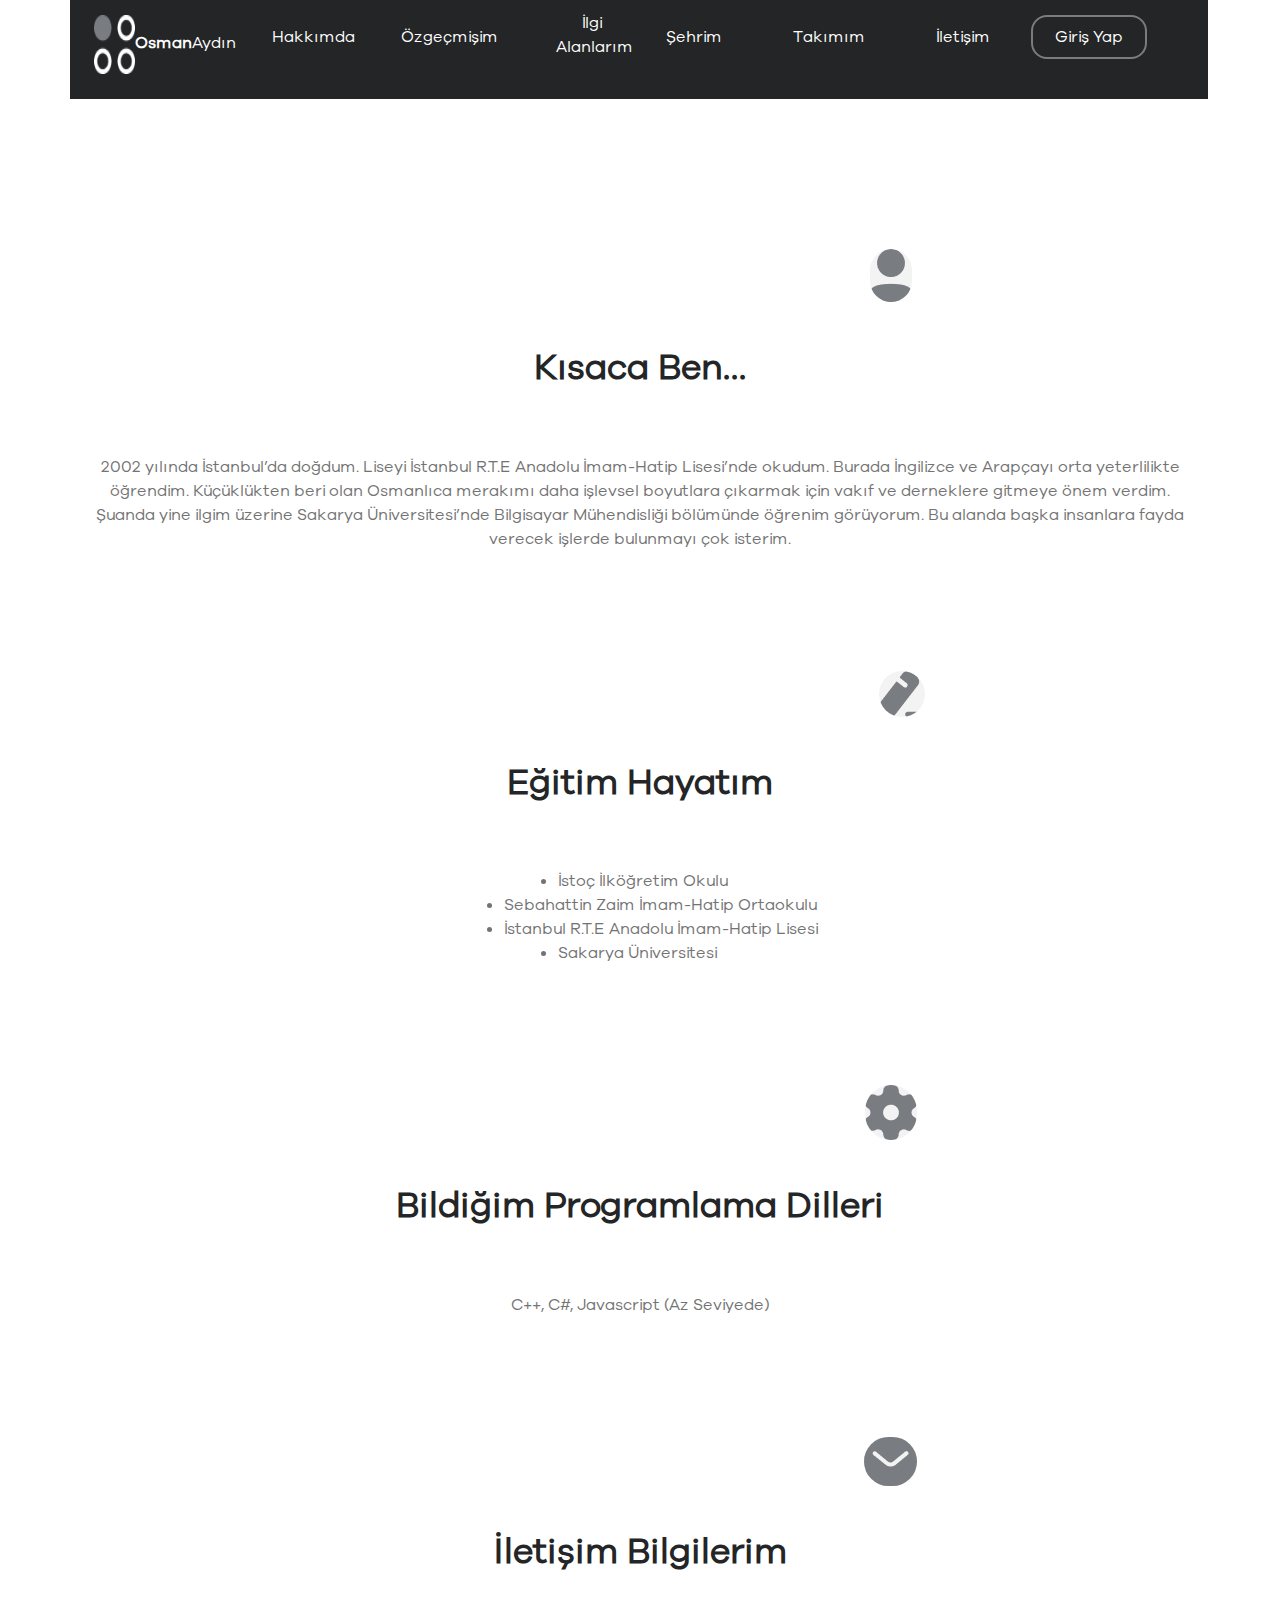
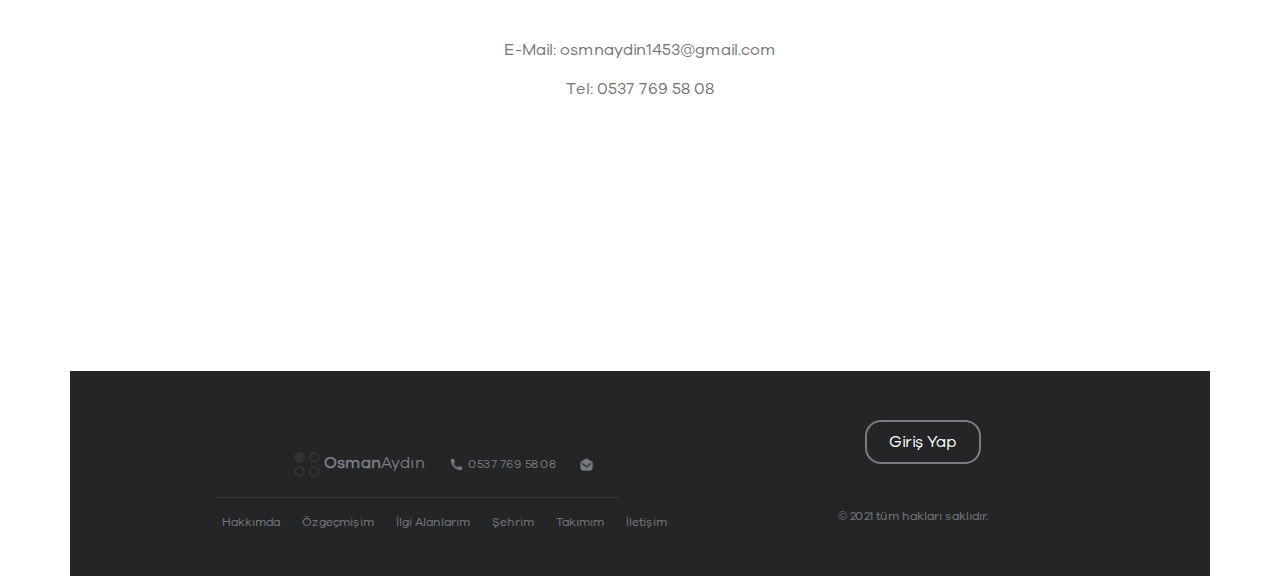
<file: Proje Ödevi/ozgecmisim.html>
<html>
	<head>
		<link rel="stylesheet" href="css/bootstrap.min.css">
		<link rel="stylesheet" type="text/css" href="stil.css">
		<link rel="stylesheet" type="text/css" href="sayfam.css">
		<title>Özgeçmişim</title>
		<meta charset="UTF-8">
	</head>

	<body>
		
		<div class="container">
			<div class="row" style="margin-bottom: 150px; width: 102%; height: 11%; background-color: #242526; color: white; ">
				<div class="col-sm-6 col-md-2 "style="padding-top:1.3%;text-align: center;"><img class="bastaresim" src="fotolar/baslik1.png" ><b>Osman</b>Aydın</div>
				<div class="col-sm-6 col-md-1" style="padding-top:2.2%; text-align: left;"><a href="index.html">Hakkımda</a> </div>
				<div class="col-sm-6 col-md-2" style="padding-top:2.2%; text-align: center;"><a href="ozgecmisim.html">Özgeçmişim</a> </div>
				<div class="col-sm-6 col-md-1" style="padding-top:1%;text-align: center;"><a href="ilgiAlanlarim.html">İlgi Alanlarım</a> </div>
				<div class="col-sm-6 col-md-1" style="padding-top:2.2%;text-align: right;"><a href="sehrim.html">Şehrim</a> </div>
				<div class="col-sm-6 col-md-2" style="padding-top:2.2%;text-align: center;"><a href="takimim.html">Takımım</a> </div>
				<div class="col-sm-6 col-md-1" style="padding-top:2.2%; text-align: left;"><a href="iletisim.html">İletişim</a> </div>
				<div class="col-sm-6 col-md-2">
					<form>
						<button class="nav-link" style="margin-top: 9%; text-align: center; color:white;border: 2px solid #797C80; border-radius: 16px;background-color: #242526; width: 70%; "><a href="girisyap.html">Giriş Yap</a></button>
					</form>
				</div>
			</div>


			<div class="row" style="margin-bottom: 20px;">
				<div class="col-sm-6" style="margin-left: 47%; " ><img style="margin-bottom: 40px; " class="baslikResmi" src="fotolar/kisacaben.png"></div>
				<div class="baslikIcerik"><div style="margin-bottom: 60px; " class="col-sm-12 col-md-12" ><b>Kısaca Ben...</b></div></div>
				<div class="metinIcerik"><div style="margin-bottom: 120px; " class="col-sm-12 col-md-12" >2002 yılında İstanbul’da doğdum. Liseyi İstanbul R.T.E Anadolu İmam-Hatip Lisesi’nde okudum. Burada İngilizce ve Arapçayı orta yeterlilikte öğrendim. Küçüklükten beri olan Osmanlıca merakımı daha işlevsel boyutlara çıkarmak için vakıf ve derneklere gitmeye önem verdim. Şuanda yine ilgim üzerine Sakarya Üniversitesi’nde Bilgisayar Mühendisliği bölümünde öğrenim görüyorum. Bu alanda başka insanlara fayda verecek işlerde bulunmayı çok isterim.
				</div> </div>
				<div class="col-sm-12"><img style="margin-left: 47%; margin-bottom: 40px; " class="baslikResmi" src="fotolar/egitim.png"></div>
				<div class="baslikIcerik"><div style="margin-bottom: 60px; " class="col-sm-12 col-md-12" ><b>Eğitim Hayatım</b></div></div>
				<div class="metinIcerik"><div style="margin-bottom: 120px; " class="col-sm-12 col-md-12" >
					<ul>
						<li style="margin-left: 41%;text-align: left; ">İstoç İlköğretim Okulu</li>
						<li style="margin-left: 36%;text-align: left;">Sebahattin Zaim İmam-Hatip Ortaokulu</li>
						<li style="margin-left: 36%;text-align: left;">İstanbul R.T.E Anadolu İmam-Hatip Lisesi</li>
						<li style="margin-left: 41%;text-align: left; ">Sakarya Üniversitesi</li>
					</ul>
				</div> </div>
				<div class="col-sm-6" style="margin-left: 47%;"><img style=" margin-bottom: 40px; " class="baslikResmi" src="fotolar/programlama.png"></div>
				<div class="baslikIcerik"><div style="margin-bottom: 60px; " class="col-sm-12 col-md-12" ><b>Bildiğim Programlama Dilleri</b></div></div>
				<div class="metinIcerik"><div style="margin-bottom: 120px; " class="col-sm-12 col-md-12" >C++, C#, Javascript (Az Seviyede)
				</div> </div>
				<div class="col-sm-6" style="margin-left: 47%;"><img style=" margin-bottom: 40px; " class="baslikResmi" src="fotolar/iletisim.png"></div>
				<div class="baslikIcerik"><div style="margin-bottom: 60px; " class="col-sm-12 col-md-12" ><b>İletişim Bilgilerim</b></div></div>
				<div class="metinIcerik"><div style="margin-bottom: 15px; " class="col-sm-12 col-md-12" >E-Mail: osmnaydin1453@gmail.com</div> </div>
				<div class="metinIcerik"><div style="margin-bottom: 250px; " class="col-sm-12 col-md-12" >Tel: 0537 769 58 08 </div> </div>
			</div>

			<!-- footer -->
			<div class="row" style="background-color:#242526; height: 110px;  " > 
				<div class="col-md-5" style="margin-left:12%; margin-top: 80px;">
					<img src="fotolar/baslik.png" style="bwidth: 25px; height: 25px;">
					<a style="color: #797C80; background-color:#242526;" ><b>Osman</b>Aydın</a>
					<img src="fotolar/phone.png" style="margin-left: 20px; border-radius: 10px; width: 15px; height: 15px;">
					<a style=" color: #797C80; background-color:#242526; font-size: 12px;" >0537 769 58 08</a>
					<img src="fotolar/mail.png" style="margin-left: 20px; border-radius: 10px; width: 15px; height: 15px;">
					<a style=" color: #797C80; background-color:#242526; font-size: 12px;" >osmnaydin1453@gmail.com</a>
				</div>
				<div class="col-md-2" style="margin-left:15%; margin-top: 3%; ">
					<form>
						<button class="nav-link" style="margin-top: 9%; text-align: center; color:white;border: 2px solid #797C80; border-radius: 16px;background-color: #242526; width: 70%; "><a href="girisyap.html">Giriş Yap</a></button>
					</form>
				</div>

			</div>
			<div class="row">
				<div class="col-sm-12" style="background-color:#242526; height: 15px;"><hr style=" margin-left:12% ;width:36%; border-bottom: 1px solid #797C80;"/></div>
			</div>		
			<div class="row" style="background-color:#242526; height: 80px; font-size: 12px;" >
					<div class="col-md-5" style="margin-left:12%;margin-top:1.5%;"> 
						<a style="color: #797C80" href="index.html">Hakkımda</a> 
						<a style="margin-left:19px; color: #797C80" href="ozgecmisim.html">Özgeçmişim</a>
						<a style="margin-left:19px; color: #797C80" href="ilgiAlanlarim.html">İlgi Alanlarım</a> 
						<a style="margin-left:19px; color: #797C80" href="sehrim.html">Şehrim</a>
						<a style="margin-left:19px; color: #797C80" href="takimim.html">Takımım</a>
						<a style="margin-left:19px; color: #797C80" href="iletisim.html">İletişim</a>
					</div>
					<div class="col-md-5" style="text-align: left; margin-top:1%;">
						<a style="margin-left:32%; color:#797C80">© 2021 tüm hakları saklıdır.</a>
					</div>
			</div>
			

		</div>

	</body>
</html>
</file>
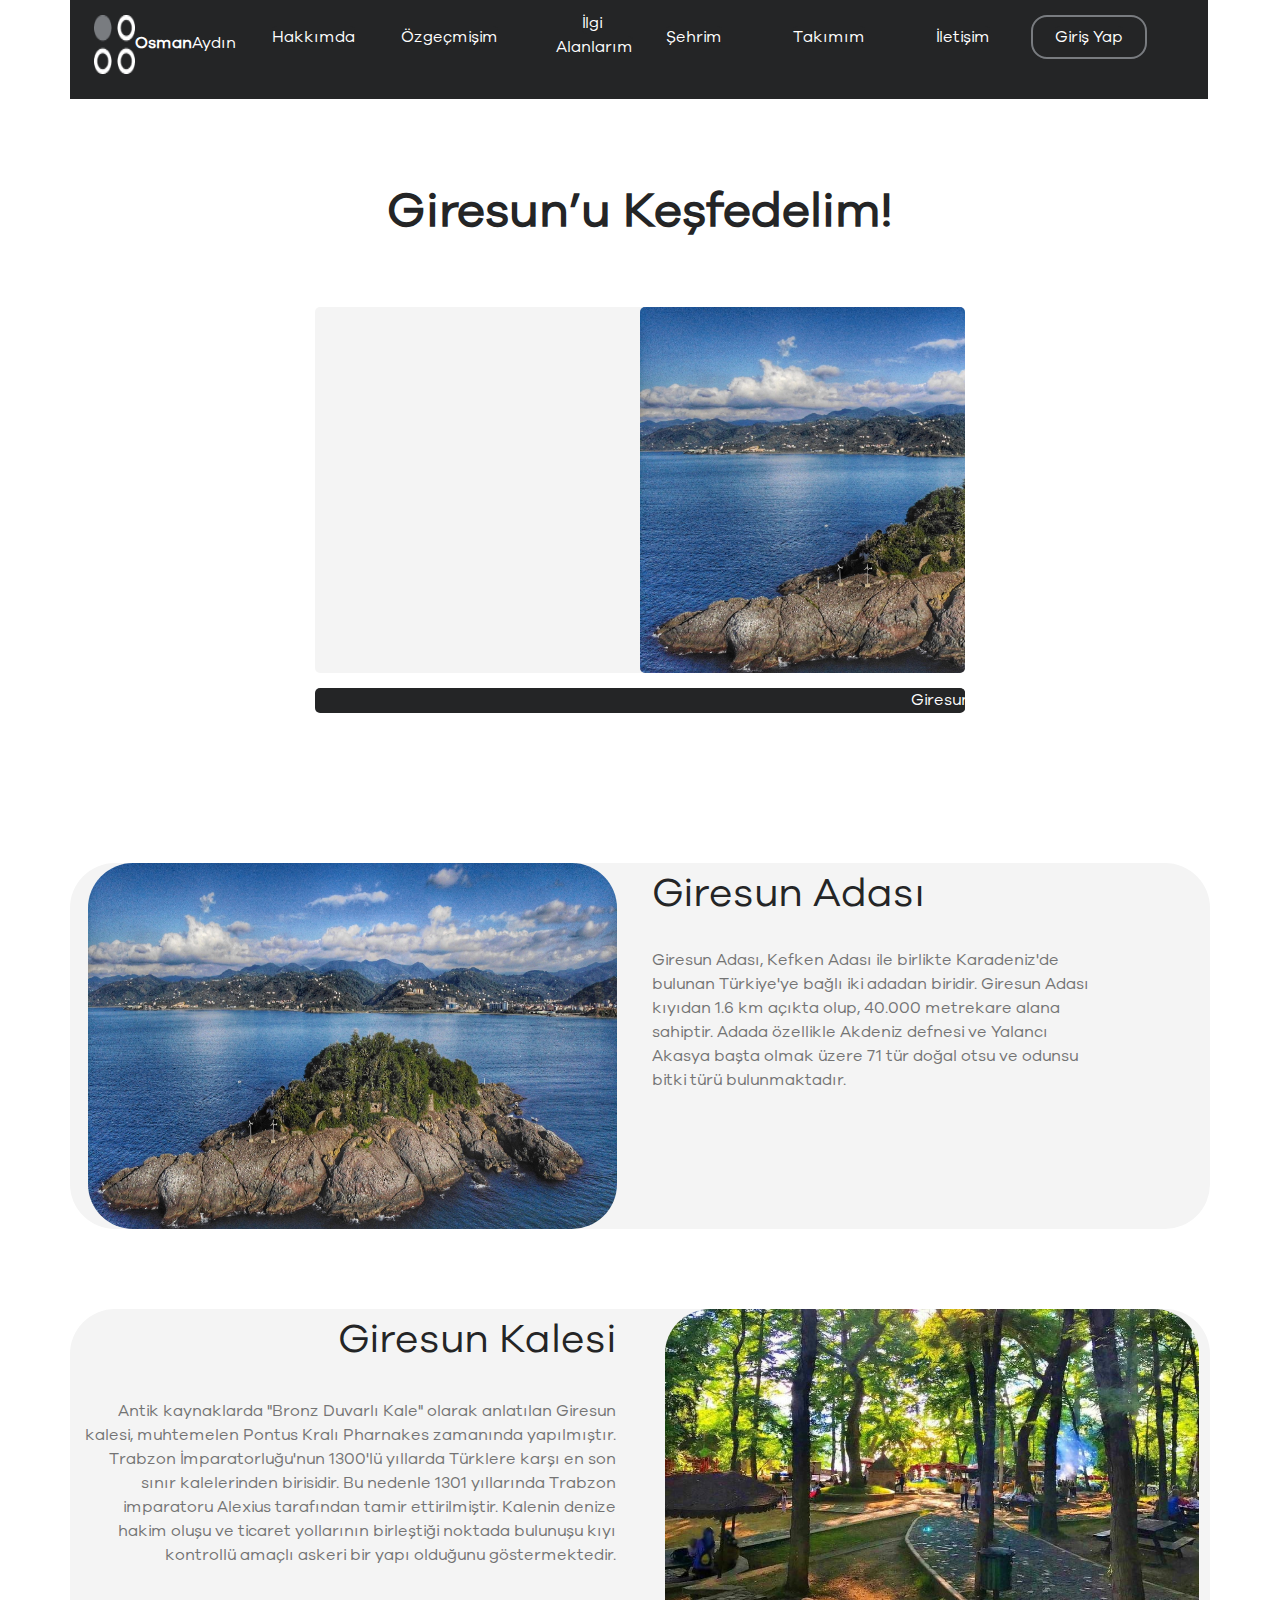
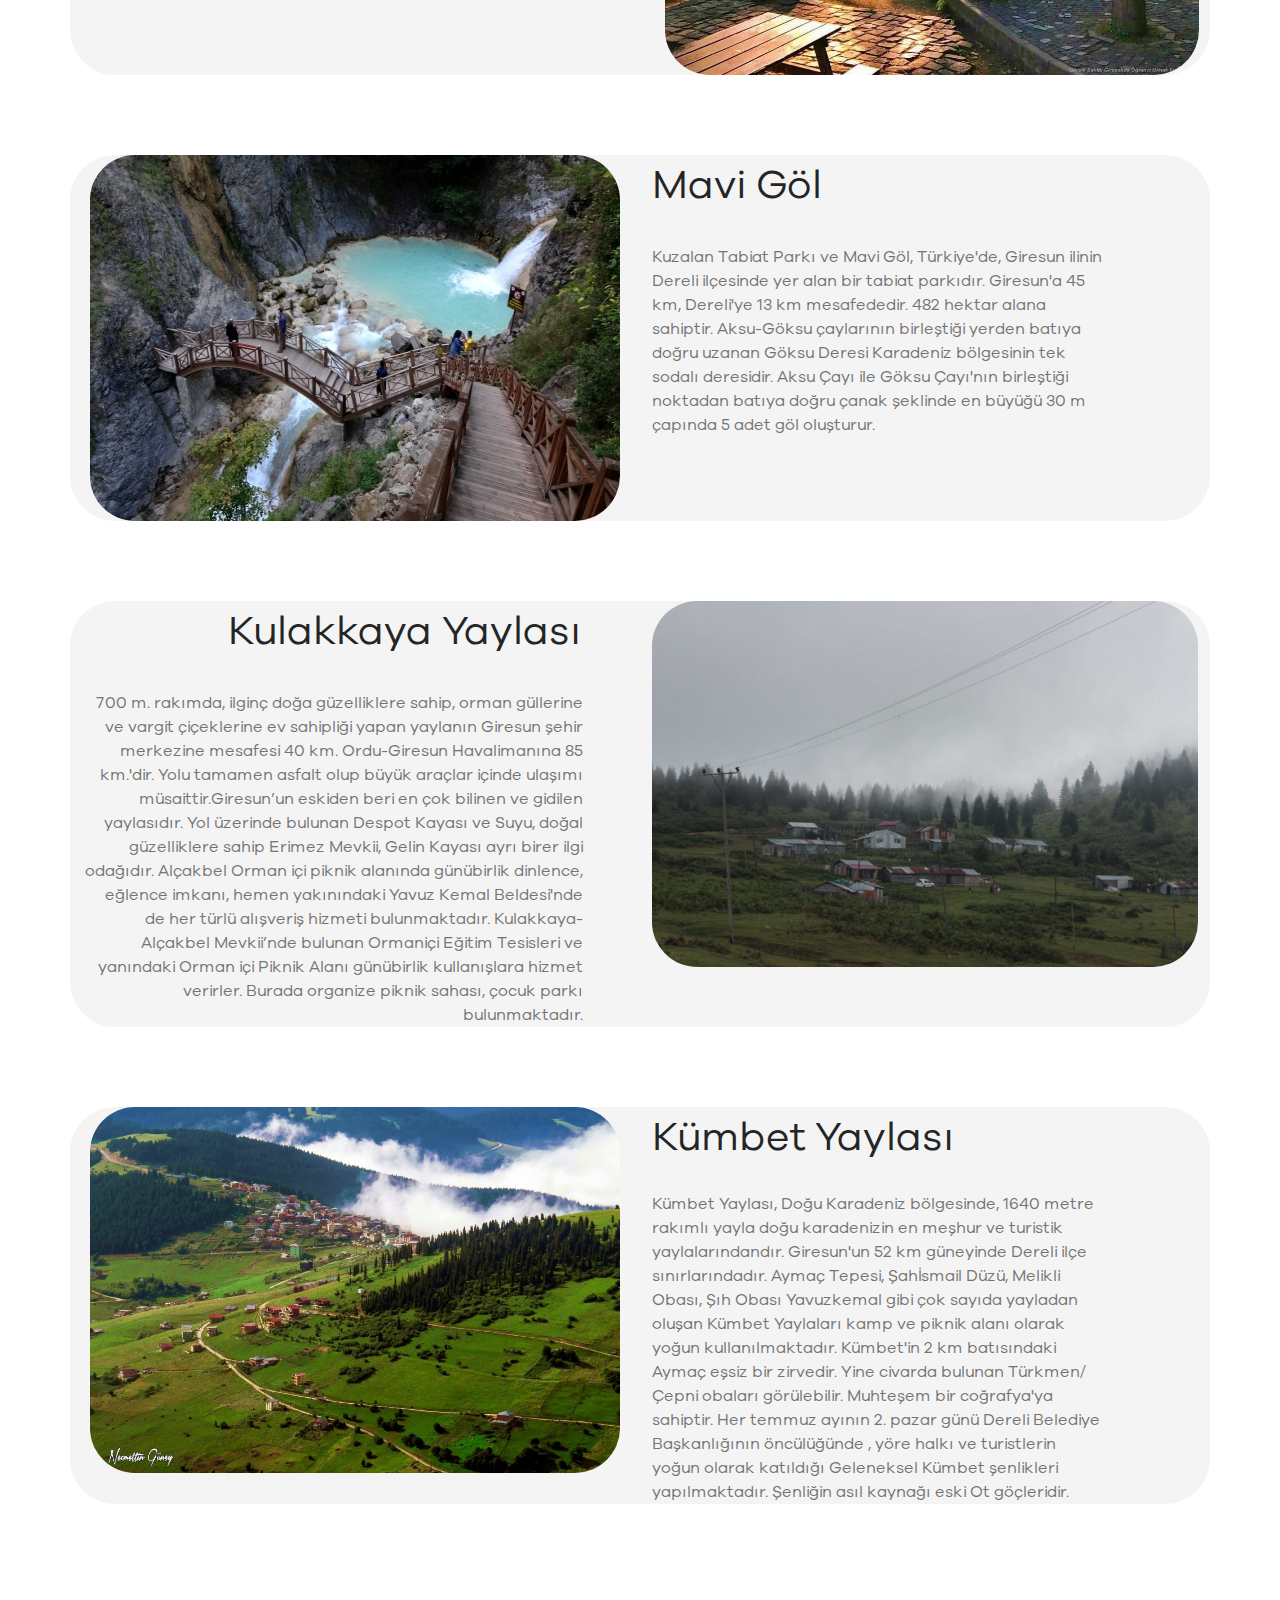
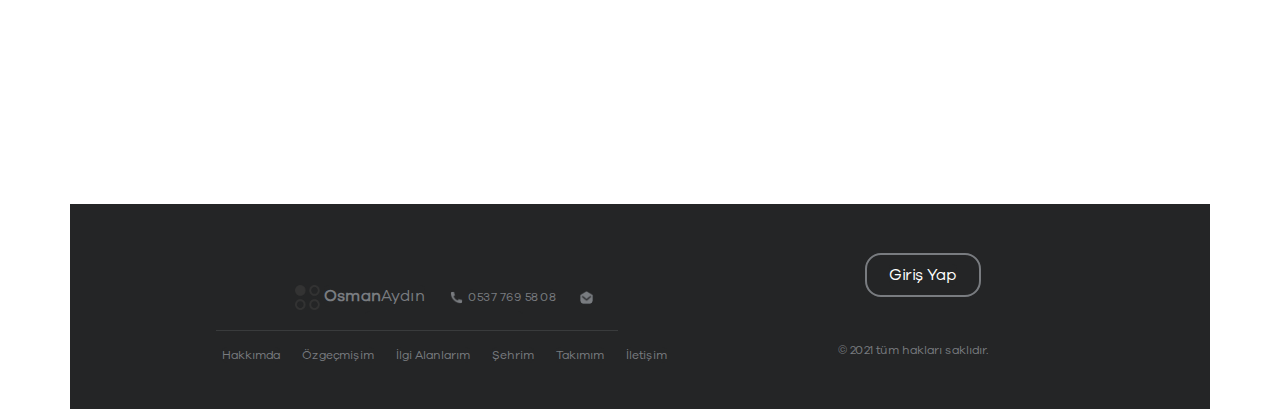
<file: Proje Ödevi/sehrim.html>
<html>
	<head>
		<link rel="stylesheet" href="css/bootstrap.min.css">
		<link rel="stylesheet" type="text/css" href="stil.css">
		<link rel="stylesheet" type="text/css" href="sayfam.css">
		<title>Şehrim</title>
		<meta charset="UTF-8">
	</head>

	<body>
		
		<div class="container">
			<div class="row" style="margin-bottom: 90px; width: 102%; height: 11%; background-color: #242526; color: white; ">
				<div class="col-sm-6 col-md-2 "style="padding-top:1.3%;text-align: center;"><img class="bastaresim" src="fotolar/baslik1.png" ><b>Osman</b>Aydın</div>
				<div class="col-sm-6 col-md-1" style="padding-top:2.2%; text-align: left;"><a href="index.html">Hakkımda</a> </div>
				<div class="col-sm-6 col-md-2" style="padding-top:2.2%; text-align: center;"><a href="ozgecmisim.html">Özgeçmişim</a> </div>
				<div class="col-sm-6 col-md-1" style="padding-top:1%;text-align: center;"><a href="ilgiAlanlarim.html">İlgi Alanlarım</a> </div>
				<div class="col-sm-6 col-md-1" style="padding-top:2.2%;text-align: right;"><a href="sehrim.html">Şehrim</a> </div>
				<div class="col-sm-6 col-md-2" style="padding-top:2.2%;text-align: center;"><a href="takimim.html">Takımım</a> </div>
				<div class="col-sm-6 col-md-1" style="padding-top:2.2%; text-align: left;"><a href="iletisim.html">İletişim</a> </div>
				<div class="col-sm-6 col-md-2">
					<form>
						<button class="nav-link" style="margin-top: 9%; text-align: center; color:white;border: 2px solid #797C80; border-radius: 16px;background-color: #242526; width: 70%; "><a href="girisyap.html">Giriş Yap</a></button>
					</form>
				</div>
			</div>

			<div class="row" style="margin-bottom: 75px;">
				<div class="col-sm-12" style="text-align: center; font-weight: 600;font-size: 48px;line-height: 90%;color: #242526;">Giresun’u Keşfedelim!</div>
			</div>

			<div class="row" style="margin-bottom: 10px;">
				<div class="col-sm-12">
					<div class="slider">
						<class class="slider-contact">

								<div class="slider-item">
									<a href="#giresunAdasi" style="background-color: #F4F4F4;"><img src="fotolar/giresunadasi.jpg" style="width: 650px; height: 366px;border-radius: 5px;"></a>
								</div>
								<div class="slider-item">
									<a href="#giresunKalesi"><img src="fotolar/giresunkalesi.jpg"style="width: 650px; height: 366px;border-radius: 5px;"></a>
								</div>
								<div class="slider-item">
									<a href="#maviGol"><img src="fotolar/mavigol.jpg"style="width: 650px; height: 366px;border-radius: 5px;" ></a>
								</div>
								<div class="slider-item">
									<a href="#kulakkayaYaylasi"><img src="fotolar/kulakkayayaylasi.jpg"style="width: 650px; height: 366px;border-radius: 5px;"></a>
								</div>
								<div class="slider-item">
									<a href="#kumbetYaylasi"><img src="fotolar/kumbetyaylasi.jpg"style="width: 650px; height: 366px;border-radius: 5px;"></a>
								</div> 
						</class>
					</div>
				</div>
			</div>
			<div class="row" style="margin-bottom: 150px;">
				<div class="col-sm-12">
					<div class="slider1">
						<class class="slider-contact1">
								<div class="slider-item1">
									<a href="#giresunAdasi" style="margin-bottom:1%; text-align: center;">Giresun Adası</a>
								</div>
								<div class="slider-item1">
									<a href="#giresunKalesi"style="text-align: center;">Giresun Kalesi</a>
								</div>
								<div class="slider-item1">
									<a href="#maviGol"style="text-align: center;">Mavi Göl</a>
								</div>
								<div class="slider-item1">
									<a href="#kulakkayaYaylasi"style="text-align: center;">Kulakkaya Yaylası</a>
								</div>
								<div class="slider-item1">
									<a href="#kumbetYaylasi"style="text-align: center;">Kümbet Yaylası</a>
								</div> 
						</class>
					</div>
				</div>
			</div>

			



			<div class="row" id="giresunAdasi" style="border-radius:45px; margin-bottom: 80px; background-color:  #F4F4F4;">
				<div class="col-sm-6 "><img style="border-radius: 45px; margin-right: 5px; width: 97%; height:366px;" src="fotolar/giresunadasi.jpg"></div>
				<div class="col-sm-6">
					<div class="row" style="margin-bottom: 25px;">
						<div class="col-sm-12" style="text-align: left; color:#242526; font-size: 40px;">Giresun Adası</div>
					</div>
					<div class="row">
						<div class="metinIcerik"><div class="col-sm-10" style="text-align: left;">Giresun Adası, Kefken Adası ile birlikte 
							Karadeniz'de bulunan Türkiye'ye bağlı iki adadan biridir. Giresun Adası kıyıdan 1.6 km açıkta olup, 40.000 
							metrekare alana sahiptir. Adada özellikle Akdeniz defnesi ve Yalancı Akasya başta olmak üzere 71 tür doğal otsu ve 
							odunsu bitki türü bulunmaktadır.</div>
						</div>
					</div>
				</div>
			</div>

			<div class="row" id="giresunKalesi" style="border-radius:45px; margin-bottom: 80px; background-color:  #F4F4F4;">
				<div class="row">
					<div class="col-sm-12">
						<div class="row">
							<div class="col-sm-6">
								<div class="row" >
									<div class="col-sm-12" style="margin-bottom: 30px;text-align: right; color:#242526; font-size: 40px;">Giresun Kalesi</div>
									<div class="col-sm-12" style="text-align: right; color: #737373 ;font-size: 16px;">Antik kaynaklarda "Bronz Duvarlı Kale" 
										olarak anlatılan Giresun kalesi, muhtemelen Pontus Kralı Pharnakes zamanında yapılmıştır. Trabzon 
										İmparatorluğu'nun 1300'lü yıllarda Türklere karşı en son sınır kalelerinden birisidir. Bu nedenle 
										1301 yıllarında Trabzon imparatoru Alexius tarafından tamir ettirilmiştir. Kalenin denize hakim oluşu 
										ve ticaret yollarının birleştiği noktada bulunuşu kıyı kontrollü amaçlı askeri bir yapı olduğunu 
										göstermektedir.</div>
								</div>
							</div>
							<div class="col-sm-6"  ><img style="margin-left: 25px; border-radius: 45px; width: 100%; height:366px;"
								src="fotolar/giresunkalesi.jpg">
							</div>
						</div>
					</div>
				</div>
			</div>

			<div class="row" id="maviGol" style="border-radius:45px; margin-bottom: 80px; background-color:  #F4F4F4;">
				<div class="col-sm-6 "><img style="border-radius: 45px; width: 97%; height:366px;" src="fotolar/mavigol.jpg"></div>
				<div class="col-sm-6">
					<div class="row" style="margin-bottom: 30px;">
						<div class="col-sm-12" style="text-align: left; color:#242526; font-size: 40px;">Mavi Göl</div>
					</div>
					<div class="row">
						<div class="metinIcerik"><div class="col-sm-10" style="text-align: left;">Kuzalan Tabiat Parkı ve Mavi Göl, Türkiye'de, 
							Giresun ilinin Dereli ilçesinde yer alan bir tabiat parkıdır. Giresun'a 45 km, Dereli'ye 13 km mesafededir. 
							482 hektar alana sahiptir.
							Aksu-Göksu çaylarının birleştiği yerden batıya doğru uzanan Göksu Deresi Karadeniz bölgesinin tek sodalı deresidir.
							Aksu Çayı ile Göksu Çayı'nın birleştiği noktadan batıya doğru çanak şeklinde en büyüğü 30 m çapında 5 adet göl 
							oluşturur.</div>
						</div>
					</div>
				</div>
			</div>


			<div class="row" id="kulakkayaYaylasi" style="border-radius:45px; margin-bottom: 80px; background-color:  #F4F4F4;">
				<div class="col-sm-6">
					<div class="row" style="margin-bottom: 30px;">
						<div class="col-sm-11" style="text-align: right; color:#242526; font-size: 40px;">Kulakkaya Yaylası</div>
					</div>
					<div class="row">
						<div class="metinIcerik"><div class="col-sm-11" style="text-align: right;">700 m. rakımda, ilginç doğa güzelliklere sahip, orman 
							güllerine ve vargit çiçeklerine ev sahipliği yapan yaylanın Giresun şehir merkezine mesafesi 40 km. Ordu-Giresun Havalimanına 85 km.'dir. 
							Yolu tamamen asfalt olup büyük araçlar içinde ulaşımı müsaittir.Giresun’un eskiden beri en çok bilinen ve gidilen 
							yaylasıdır. Yol üzerinde bulunan Despot Kayası ve Suyu, doğal güzelliklere sahip Erimez Mevkii, Gelin Kayası ayrı 
							birer ilgi odağıdır. Alçakbel Orman içi piknik alanında günübirlik dinlence, eğlence imkanı, hemen yakınındaki 
							Yavuz Kemal Beldesi'nde de her türlü alışveriş hizmeti bulunmaktadır. Kulakkaya-Alçakbel Mevkii’nde bulunan 
							Ormaniçi Eğitim Tesisleri ve yanındaki Orman içi Piknik Alanı günübirlik kullanışlara hizmet verirler. 
							Burada organize piknik sahası, çocuk parkı bulunmaktadır.</div>
						</div>
					</div>
				</div>
				<div class="col-sm-6" ><img style="border-radius: 45px; width: 100%; height:366px;" src="fotolar/kulakkayayaylasi1.jpg"></div>
			</div>

			<div class="row" id="kumbetYaylasi" style="border-radius:45px; margin-bottom: 300px; background-color:  #F4F4F4;">
				<div class="col-sm-6 "><img style="border-radius: 45px; width: 97%; height:366px;" src="fotolar/kumbetyaylasi.jpg"></div>
				<div class="col-sm-6">
					<div class="row" style="margin-bottom: 25px;">
						<div class="col-sm-12" style="text-align: left; color:#242526; font-size: 40px;">Kümbet Yaylası</div>
					</div>
					<div class="row">
						<div class="metinIcerik"><div class="col-sm-10" style="text-align: left;">Kümbet Yaylası, Doğu Karadeniz bölgesinde, 
							1640 metre rakımlı yayla doğu karadenizin en meşhur ve turistik yaylalarındandır. Giresun'un 52 km güneyinde Dereli 
							ilçe sınırlarındadır. Aymaç Tepesi, Şahİsmail Düzü, Melikli Obası, Şıh Obası Yavuzkemal gibi çok sayıda yayladan 
							oluşan Kümbet Yaylaları kamp ve piknik alanı olarak yoğun kullanılmaktadır. Kümbet'in 2 km batısındaki Aymaç 
							eşsiz bir zirvedir. Yine civarda bulunan Türkmen/Çepni obaları görülebilir. Muhteşem bir coğrafya'ya sahiptir.
							Her temmuz ayının 2. pazar günü Dereli Belediye Başkanlığının öncülüğünde , yöre halkı ve turistlerin yoğun olarak 
							katıldığı Geleneksel Kümbet şenlikleri yapılmaktadır. Şenliğin asıl kaynağı eski Ot göçleridir.</div>
						</div>
					</div>
				</div>
			</div>


			<!-- footer -->
			<div class="row" style="background-color:#242526; height: 110px;  " > 
						<div class="col-md-5" style="margin-left:12%; margin-top: 80px;">
							<img src="fotolar/baslik.png" style="width: 25px; height: 25px;">
							<a style="color: #797C80; background-color:#242526;" ><b>Osman</b>Aydın</a>
							<img src="fotolar/phone.png" style="margin-left: 20px; border-radius: 10px; width: 15px; height: 15px;">
							<a style=" color: #797C80; background-color:#242526; font-size: 12px;" >0537 769 58 08</a>
							<img src="fotolar/mail.png" style="margin-left: 20px; border-radius: 10px; width: 15px; height: 15px;">
							<a style=" color: #797C80; background-color:#242526; font-size: 12px;" >osmnaydin1453@gmail.com</a>
						</div>
						<div class="col-md-2" style="margin-left:15%; margin-top: 3%; ">
							<form>
						<button class="nav-link" style="margin-top: 9%; text-align: center; color:white;border: 2px solid #797C80; border-radius: 16px;background-color: #242526; width: 70%; "><a href="girisyap.html">Giriş Yap</a></button>
					</form>
						</div>

				</div>
				<div class="row">
					<div class="col-sm-12" style="background-color:#242526; height: 15px;"><hr style=" margin-left:12% ;width:36%; border-bottom: 1px solid #797C80;"/></div>
				</div>		
				<div class="row" style="background-color:#242526; height: 80px; font-size: 12px;" >
						<div class="col-md-5" style="margin-left:12%;margin-top:1.5%;"> 
							<a style="color: #797C80" href="index.html">Hakkımda</a> 
							<a style="margin-left:19px; color: #797C80" href="ozgecmisim.html">Özgeçmişim</a>
							<a style="margin-left:19px; color: #797C80" href="ilgiAlanlarim.html">İlgi Alanlarım</a> 
							<a style="margin-left:19px; color: #797C80" href="sehrim.html">Şehrim</a>
							<a style="margin-left:19px; color: #797C80" href="takimim.html">Takımım</a>
							<a style="margin-left:19px; color: #797C80" href="iletisim.html">İletişim</a>
						</div>
						<div class="col-md-5" style="text-align: left; margin-top:1%;">
							<a style="margin-left:32%; color:#797C80">© 2021 tüm hakları saklıdır.</a>
						</div>
				</div>

	</body>
</html>
</file>
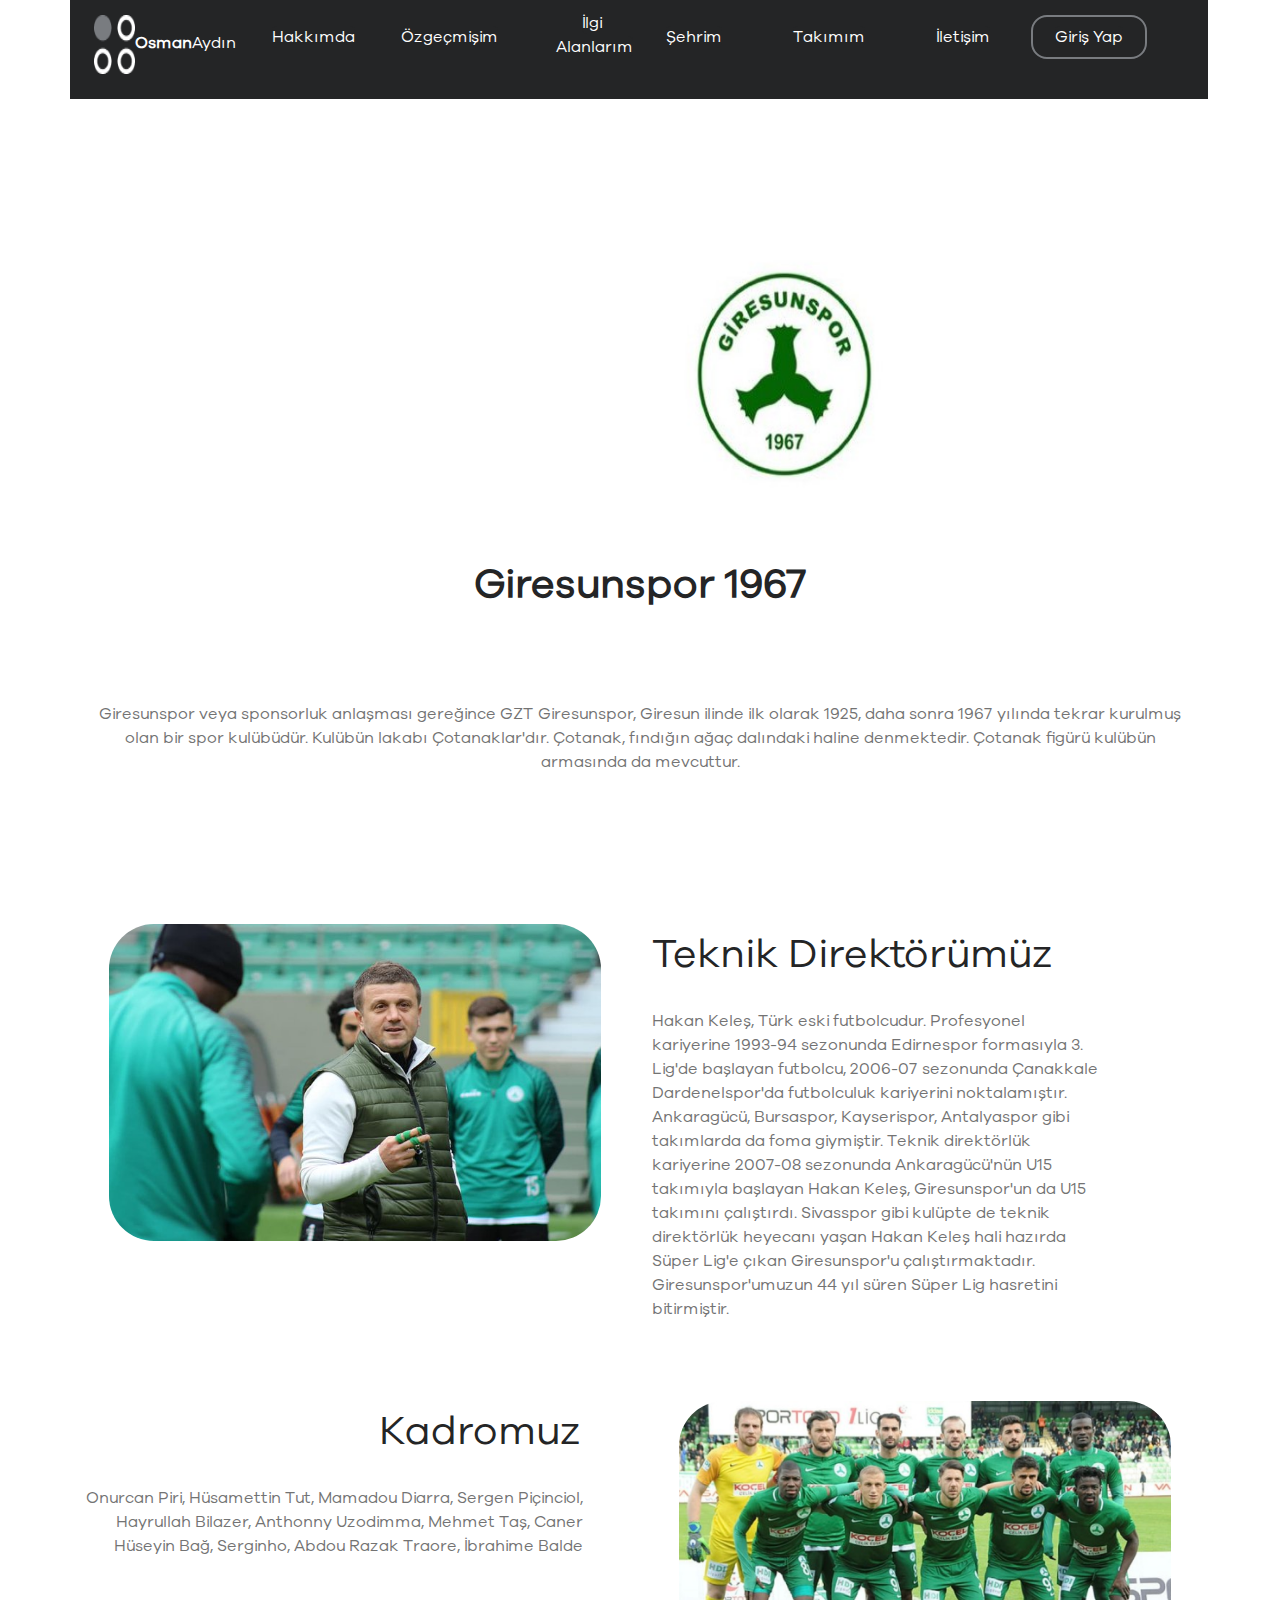
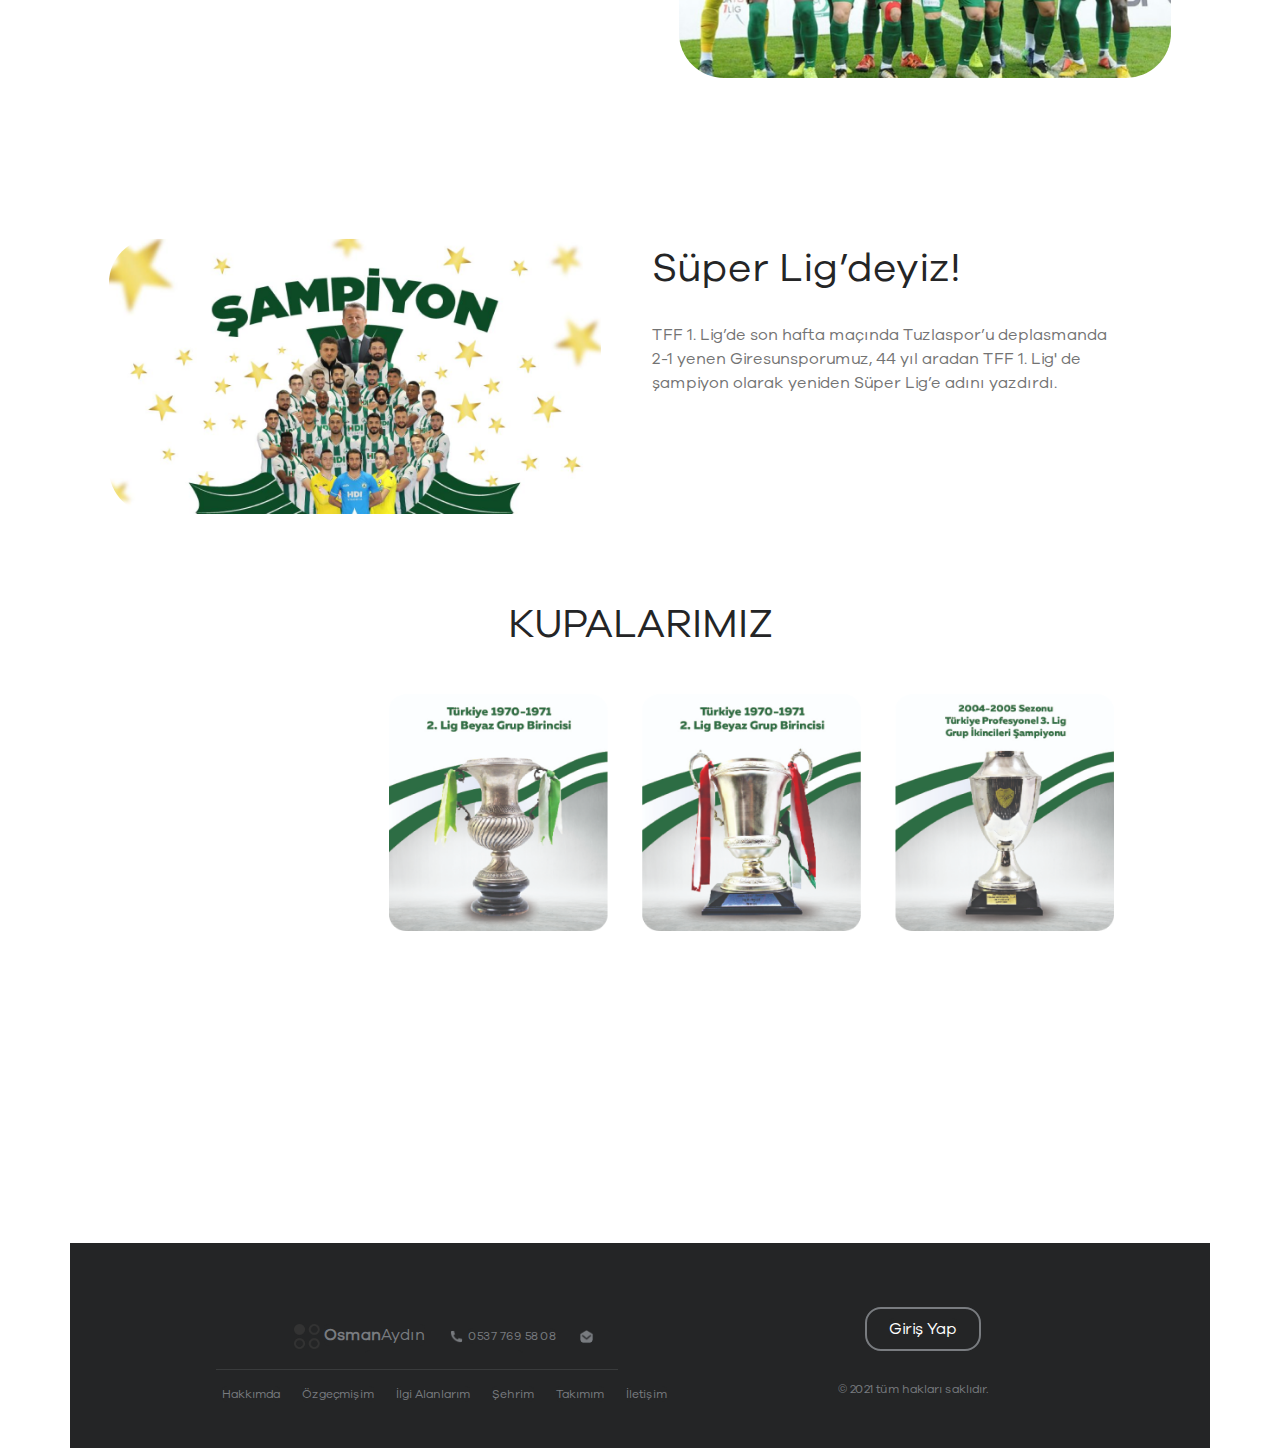
<file: Proje Ödevi/takimim.html>
<html>
	<head>
		<link rel="stylesheet" href="css/bootstrap.min.css">
		<link rel="stylesheet" type="text/css" href="stil.css">
		<link rel="stylesheet" type="text/css" href="sayfam.css">
		<title>Takımım</title>
		<meta charset="UTF-8">
	</head>

	<body>
		
		<div class="container">
			<div class="row" style="margin-bottom: 45px; width: 102%; height: 11%; background-color: #242526; color: white; ">
				<div class="col-sm-6 col-md-2 "style="padding-top:1.3%;text-align: center;"><img class="bastaresim" src="fotolar/baslik1.png" ><b>Osman</b>Aydın</div>
				<div class="col-sm-6 col-md-1" style="padding-top:2.2%; text-align: left;"><a href="index.html">Hakkımda</a> </div>
				<div class="col-sm-6 col-md-2" style="padding-top:2.2%; text-align: center;"><a href="ozgecmisim.html">Özgeçmişim</a> </div>
				<div class="col-sm-6 col-md-1" style="padding-top:1%;text-align: center;"><a href="ilgiAlanlarim.html">İlgi Alanlarım</a> </div>
				<div class="col-sm-6 col-md-1" style="padding-top:2.2%;text-align: right;"><a href="sehrim.html">Şehrim</a> </div>
				<div class="col-sm-6 col-md-2" style="padding-top:2.2%;text-align: center;"><a href="takimim.html">Takımım</a> </div>
				<div class="col-sm-6 col-md-1" style="padding-top:2.2%; text-align: left;"><a href="iletisim.html">İletişim</a> </div>
				<div class="col-sm-6 col-md-2">
					<form>
						<button class="nav-link" style="margin-top: 9%; text-align: center; color:white;border: 2px solid #797C80; border-radius: 16px;background-color: #242526; width: 70%; "><a href="girisyap.html">Giriş Yap</a></button>
					</form>
				</div>
			</div>
			


			<div class="row" style="margin-bottom: 80px;">
				<div class="col-sm-6 col-md-12" ><img style="margin-left:25%; margin-top: 10px;width: 50%; height: 400px;" src="fotolar/giresunspor2.png"> </div>
				<div class="col-sm-6 col-md-12" style="color:#242526;font-size: 40px; text-align: center;"><b>Giresunspor 1967</b></div>
			</div>
			<div class="row" style="margin-bottom: 150px;">
				<div class="metinIcerik">
					<div class="col-sm-1 col-md-12" > Giresunspor veya sponsorluk anlaşması gereğince GZT Giresunspor, Giresun ilinde ilk olarak 1925, daha sonra 1967 yılında tekrar kurulmuş olan bir spor kulübüdür. Kulübün lakabı Çotanaklar'dır. Çotanak, fındığın ağaç dalındaki haline denmektedir. Çotanak figürü kulübün armasında da mevcuttur. </div>
				</div>
			</div>





			<div class="row" style="margin-bottom: 80px;">
				<div class="col-sm-6 "><img style="border-radius: 45px;  width: 90%; height: 80%;" src="fotolar/hakankeles.jpg"></div>
				<div class="col-sm-6">
					<div class="row" style="margin-bottom: 25px;">
						<div class="col-sm-12" style="text-align: left; color:#242526; font-size: 40px;">Teknik Direktörümüz</div>
					</div>
					<div class="row">
						<div class="metinIcerik"><div class="col-sm-10" style="text-align: left;">Hakan Keleş, Türk eski futbolcudur. Profesyonel kariyerine 1993-94 sezonunda Edirnespor formasıyla 3. Lig'de başlayan futbolcu, 2006-07 sezonunda Çanakkale Dardenelspor'da futbolculuk kariyerini noktalamıştır. Ankaragücü, Bursaspor, Kayserispor, Antalyaspor gibi takımlarda da foma giymiştir. Teknik direktörlük kariyerine 2007-08 sezonunda Ankaragücü'nün U15 takımıyla başlayan Hakan Keleş, Giresunspor'un da U15 takımını çalıştırdı. Sivasspor gibi kulüpte de teknik direktörlük heyecanı yaşan Hakan Keleş hali hazırda Süper Lig'e çıkan Giresunspor'u çalıştırmaktadır. Giresunspor'umuzun 44 yıl süren Süper Lig hasretini bitirmiştir. </div>
						</div>
					</div>
				</div>
			</div>



			<div class="row" style="margin-bottom: 80px;">
				<div class="col-sm-6">
					<div class="row" style="margin-bottom: 25px;">
						<div class="col-sm-11" style="text-align: right; color:#242526; font-size: 40px;">Kadromuz</div>
					</div>
					<div class="row">
						<div class="metinIcerik"><div class="col-sm-11" style="text-align: right;">Onurcan Piri, Hüsamettin Tut, Mamadou Diarra, Sergen Piçinciol, Hayrullah Bilazer, Anthonny Uzodimma, Mehmet Taş, Caner Hüseyin Bağ, Serginho, Abdou Razak Traore, İbrahime Balde</div>
						</div>
					</div>
				</div>
				<div class="col-sm-6" style="margin-bottom: 80px; "><img style="border-radius: 45px; width: 90%; height: 100%;" src="fotolar/takim.png"></div>
			</div>



			<div class="row" style="margin-bottom: 80px;">
				<div class="col-sm-6 "><img style="border-radius: 45px;  width: 90%; height: 100%;" src="fotolar/sampiyon.png"></div>
				<div class="col-sm-6">
					<div class="row" style="margin-bottom: 25px;">
						<div class="col-sm-12" style="text-align: left; color:#242526; font-size: 40px;">Süper Lig’deyiz!</div>
					</div>
					<div class="row">
						<div class="metinIcerik"><div class="col-sm-10" style="text-align: left;">TFF 1. Lig’de son hafta maçında Tuzlaspor’u deplasmanda 2-1 yenen Giresunsporumuz, 44 yıl aradan TFF 1. Lig' de şampiyon olarak yeniden Süper Lig’e adını yazdırdı. </div>
						</div>
					</div>
				</div>
			</div>


			<div class="row" style="margin-bottom: 40px;">
				<div class="col-sm-12" style="text-align: center; color:#242526; font-size: 40px;">KUPALARIMIZ</div>
			</div>
			<div class="row" style="margin-bottom: 300px;">
				<div class="col-sm-12" ><img style="margin-left: 20%;  width: 65%; height: 95%;" src="fotolar/kupalar.png"></div>
			</div>


			<!-- footer -->
			<div class="row" style="background-color:#242526; height: 110px;  " > 
						<div class="col-md-5" style="margin-left:12%; margin-top: 80px;">
							<img src="fotolar/baslik.png" style="bwidth: 25px; height: 25px;">
							<a style="color: #797C80; background-color:#242526;" ><b>Osman</b>Aydın</a>
							<img src="fotolar/phone.png" style="margin-left: 20px; border-radius: 10px; width: 15px; height: 15px;">
							<a style=" color: #797C80; background-color:#242526; font-size: 12px;" >0537 769 58 08</a>
							<img src="fotolar/mail.png" style="margin-left: 20px; border-radius: 10px; width: 15px; height: 15px;">
							<a style=" color: #797C80; background-color:#242526; font-size: 12px;" >osmnaydin1453@gmail.com</a>
						</div>
						<div class="col-md-2" style="margin-left:15%; margin-top: 60px; ">
							<form>
						<button class="nav-link" style="margin-top: 2%; text-align: center; color:white;border: 2px solid #797C80; border-radius: 16px;background-color: #242526; width: 70%; "><a href="girisyap.html">Giriş Yap</a></button>
					</form>
						</div>

				</div>
				<div class="row">
					<div class="col-sm-12" style="background-color:#242526; height: 15px;"><hr style=" margin-left:12% ;width:36%; border-bottom: 1px solid #797C80;"/></div>
				</div>		
				<div class="row" style="background-color:#242526; height: 80px; font-size: 12px;" >
						<div class="col-md-5" style="margin-left:12%;margin-top:1.5%;"> 
							<a style="color: #797C80" href="index.html">Hakkımda</a> 
							<a style="margin-left:19px; color: #797C80" href="ozgecmisim.html">Özgeçmişim</a>
							<a style="margin-left:19px; color: #797C80" href="ilgiAlanlarim.html">İlgi Alanlarım</a> 
							<a style="margin-left:19px; color: #797C80" href="sehrim.html">Şehrim</a>
							<a style="margin-left:19px; color: #797C80" href="takimim.html">Takımım</a>
							<a style="margin-left:19px; color: #797C80" href="iletisim.html">İletişim</a>
						</div>
						<div class="col-md-5" style="text-align: left; margin-top:1%;">
							<a style="margin-left:32%; color:#797C80">© 2021 tüm hakları saklıdır.</a>
						</div>
				</div>
		

	</body>
</html>
</file>
<file: Proje Ödevi/stil.css>
body{
	margin: 0;
	padding: 0;
}
@font-face{
	font-family: "Galano Grotesque";
	src:url('font/GalanoGrotesque-Regular.eot');
	src:url('font/GalanoGrotesque-Regular.eot') format('embedded-opentype'),
		url('font/GalanoGrotesque-Regular.woff2') format('woff2'),
		url('font/GalanoGrotesque-Regular.woff') format('woff'),
		url('font/GalanoGrotesque-Regular.tff') format('truetype'),
		url('font/GalanoGrotesque-Regular.svg#GalanoGrotesque-Regular') format('svg');
		font-weight: 400;
}

body{
	font-family: Galano Grotesque;
	
}
</file>
<file: Proje Ödevi/sayfam.css>
div{
		text-align: center;
	}
	.bastaresim{ 
		width: 25%;
		height: 70%; 
	}
	.col-sm-2{
		margin-top: 0.7%;

	}
	.col-sm-1{
		margin-top:0.7%;
	}
	#resmim{
		border-radius: 250px;
		width: 85%;
		height: 420px;
	}
	.metin{
		width: 90%;
	}
	.sayfaBaslik{
		color: #242526;
		font-weight: 600;
		font-size: 48px;
		line-height: 90%;
	}
	.altBaslik{
		color: #C4C4C4;
		font-weight: 500;
		font-size: 24px;
		line-height: 32px;
		display: flex;
		align-items: center;
	}
	.hobiResimleri{
		width: 85%;
		height: 229px;
		border-radius: 20px;
	}
	.katildigimEtkinlikler{
		border-radius: 12px;
		color:#242526;
	}
	.baslik{
		font-family: Galano Grotesque;
		font-style: normal;
		font-weight: normal;
		font-size:37px;
		line-height: 90%;
		color: #009999;
	}
	.footer{
		background-color:#242526; height: 100px; border-radius: 10px; 
	}
	a{
		text-decoration: none;
		color: white;
		background-color: #242526;
		border-radius: 5px;
	}
	.baslikResmi{
		background-color: #F3F3F3;
		border-radius: 30px;
	}
	.metinIcerik{
		text-align: center; 
		color: #737373 ; 
		font-size: 16px;
	}
	.baslikIcerik{
		color:#242526;
		font-size: 35px; 
		text-align: center;
	}
	.iletisimLabel{
		margin-top: 4%;
		margin-bottom: 2%;
	    margin-left:70%; 
	    font-size: 18px; 
		color: #333333;
	}
	.iletisimText{
		background: #FFFFFF;
		border: 1px solid #F1F3F7;
		box-sizing: border-box;
		box-shadow: 0px 2px 4px #F1F3F7;
		border-radius: 8px;
		margin-left:70%;
		height: 30px;
		width: 50%;
	}
	.buton{
		color: #FFFFFF;
		height: 50px;
	}
	.slider{
		position: relative;
		width: 650px;
		height: 366px;
		background: #F4F4F4;
		border-radius: 5px;
		margin: auto;
		overflow: hidden;

	}
	.slider-contact{
		position: absolute;
		width: 500%;

		animation: slider 24s infinite ;
	}
	.slider-item{
		float: left;
		width: 20%;
	}

	@keyframes slider{
		0%{
			transform: translateX(0px);
		}
		10%{
			transform: translateX(0px);
		}

		20%{
			transform: translateX(-650px);
		}

		30%{
			transform: translateX(-650px);
		}

		40%{
		
			transform: translateX(-1300px);
		}
		50%{
			transform: translateX(-1300px);
		}

		60%{
			transform: translateX(-1950px);
		}

		70%{
			transform: translateX(-1950px);
		}

		80%{
			transform: translateX(-2600px);
		}

		90%{
			transform: translateX(-2600px);
		}

		100%{
			transform: translateX(0px;);
		}



	}
	.slider1{
		position: relative;
		width: 650px;
		height: 25px;
		background: #242526;
		border-radius: 5px;
		margin: auto;
		overflow: hidden;
		margin-top: 5px;

	}
	.slider-contact1{
		position: absolute;
		width: 500%;

		animation: slider 24s infinite ;
	}
	.slider-item1{
		float: left;
		width: 20%;
	}

	@keyframes slider{
		0%{
			transform: translateX(0px);
		}
		10%{
			transform: translateX(0px);
		}

		20%{
			transform: translateX(-650px);
		}

		30%{
			transform: translateX(-650px);
		}

		40%{
		
			transform: translateX(-1300px);
		}
		50%{
			transform: translateX(-1300px);
		}

		60%{
			transform: translateX(-1950px);
		}

		70%{
			transform: translateX(-1950px);
		}

		80%{
			transform: translateX(-2600px);
		}

		90%{
			transform: translateX(-2600px);
		}

		100%{
			transform: translateX(0px;);
		}

		


	}

.sehir{
		text-align: center;
		font-size: 30px;
		border-bottom: 1px solid #333333;
		margin-bottom:5px;
	}
	.sicaklik{
		text-align: center;
		font-size: 23px;
		margin-bottom:3px;
	}
	.durum{
		text-align: center;
		margin-bottom:3px;
	}
	.aralik{
		text-align: center;
		font-size: 17px;
		margin-bottom:3px;
	}
	.butonaBas{
		margin-top:10px;
		font-size: 13px;
		color: white;
		background-color: #242526;  
		border-radius: 8px; 
		width: 100px;
	}
</file>
